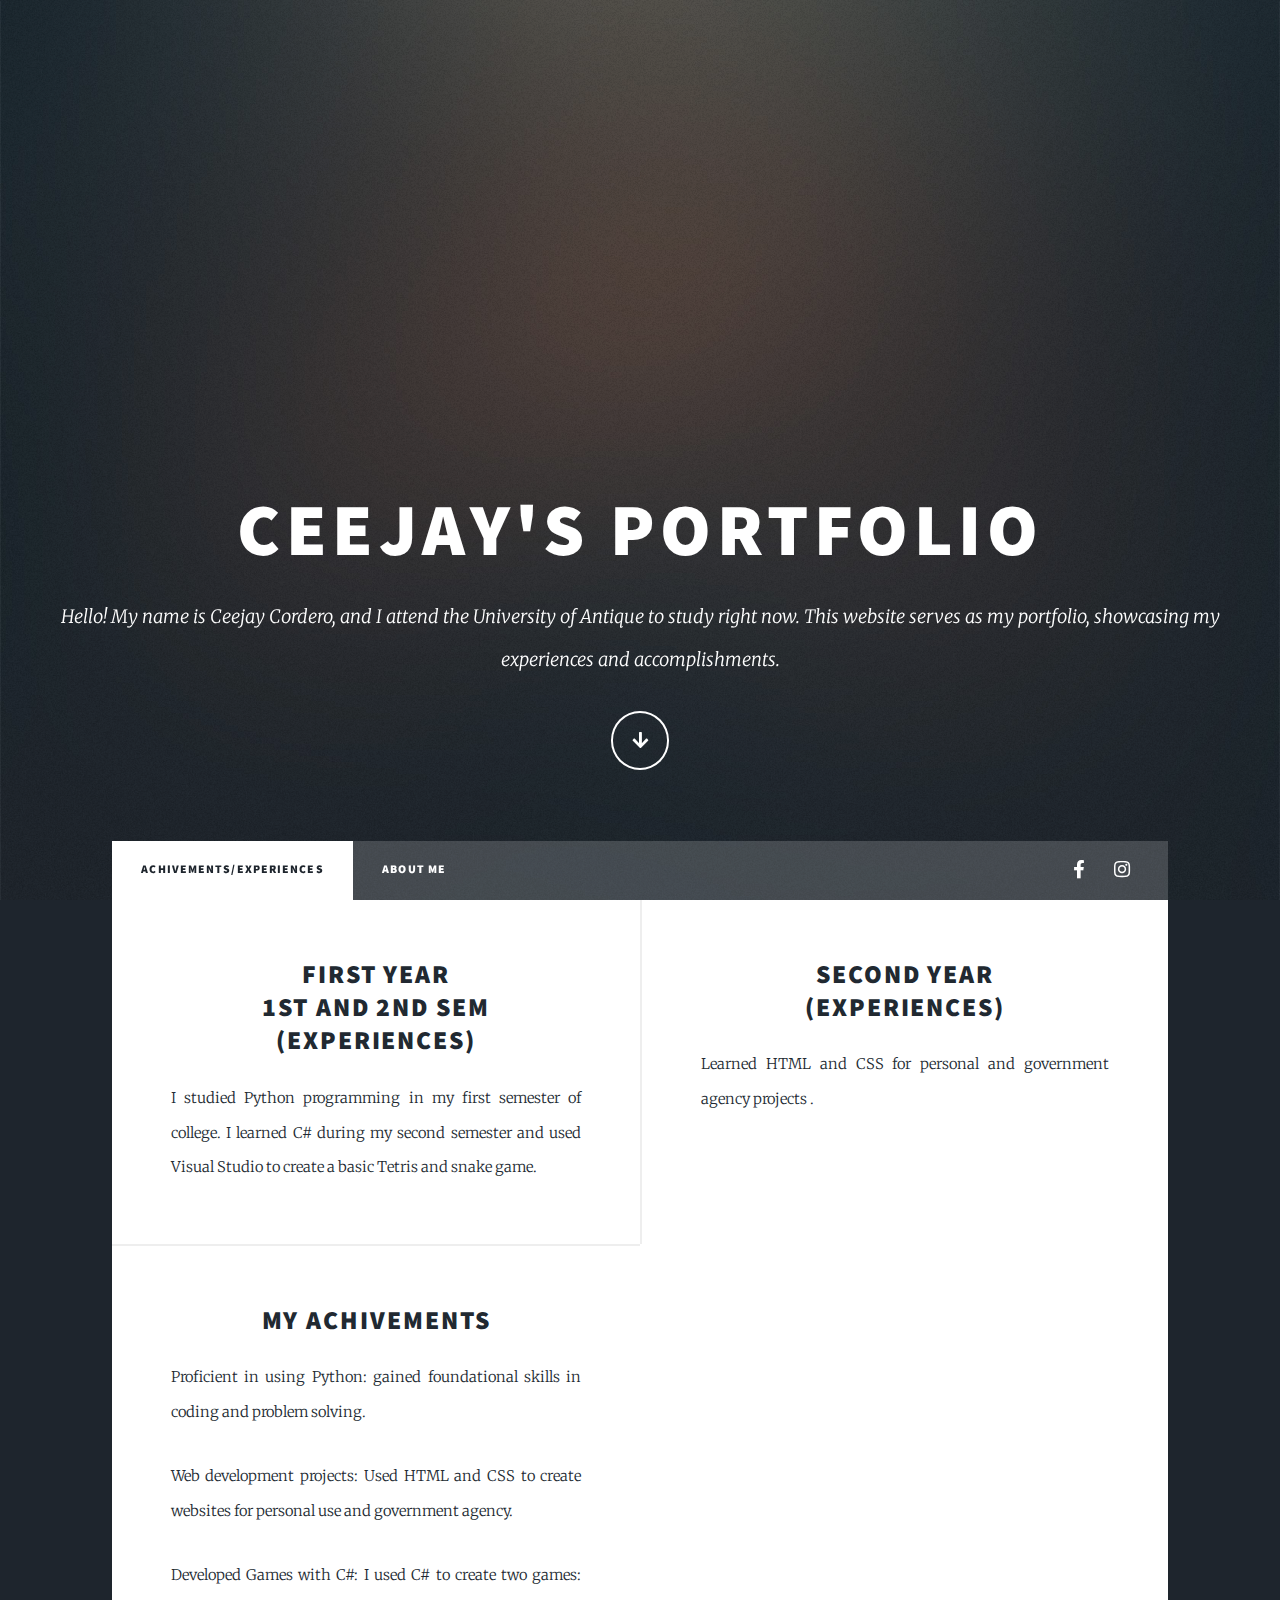
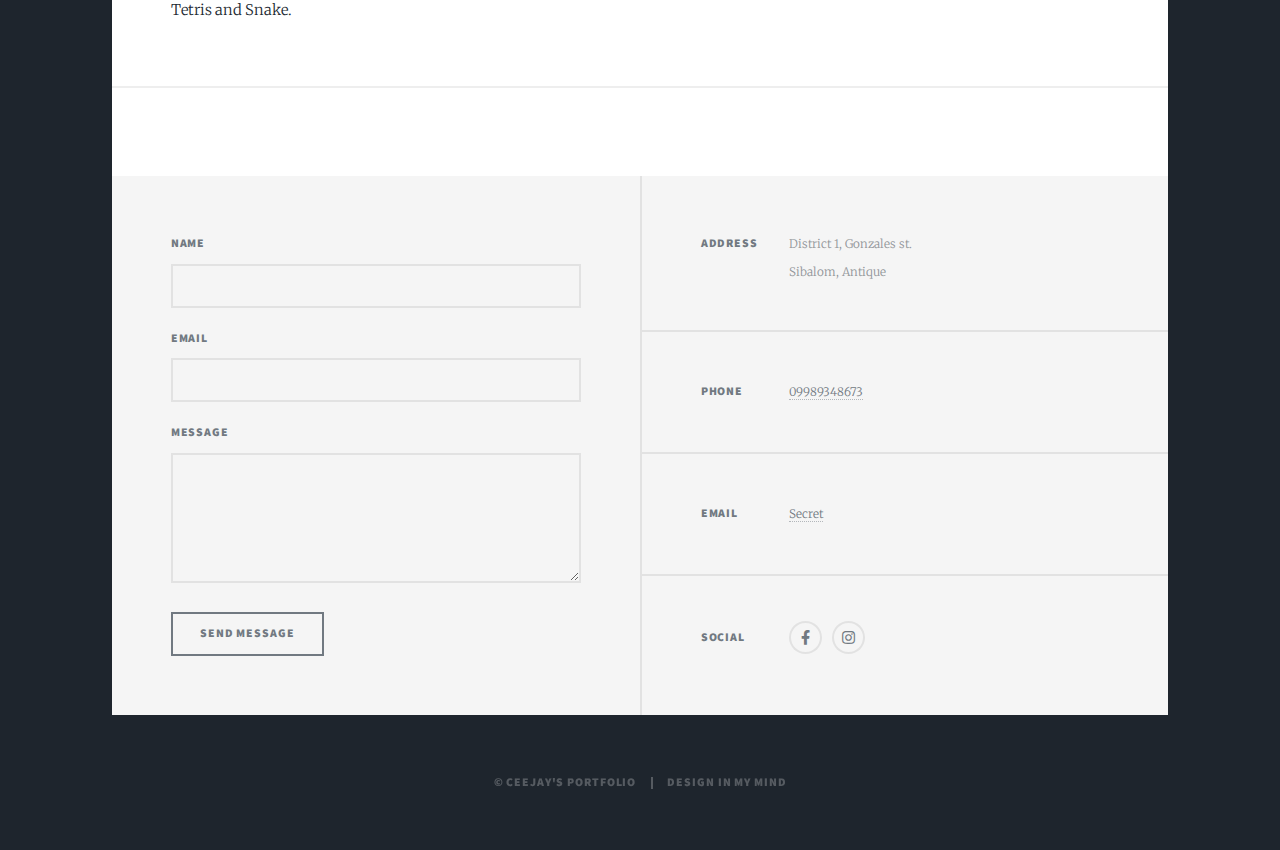
<file: index.html>
<!DOCTYPE HTML>
<html>
	<head>
		<title>Ceejay's Portfolio</title>
		<meta charset="utf-8" />
		<meta name="viewport" content="width=device-width, initial-scale=1, user-scalable=no" />
		<link rel="stylesheet" href="assets/css/main.css" />
		<noscript><link rel="stylesheet" href="assets/css/noscript.css" /></noscript>
	</head>
	<body class="is-preload">

		<!-- Wrapper -->
			<div id="wrapper" class="fade-in">

				<!-- Intro -->
					<div id="intro">
						<h1>Ceejay's Portfolio<br />
						</h1>
						<p>Hello! My name is Ceejay Cordero, and I attend the University of Antique to study right now. This website serves as my portfolio, showcasing my experiences and accomplishments.</p>
						<ul class="actions">
							<li><a href="#header" class="button icon solid solo fa-arrow-down scrolly">Continue</a></li>
						</ul>
					</div>

				<!-- Header -->
					<header id="header">
						<a href="index.html" class="logo">Portfolio</a>
					</header>

				<!-- Nav -->
					<nav id="nav">
						<ul class="links">
							<li class="active"><a href="index.html">Achivements/Experiences</a></li>
							<li><a href="About_me.html">About me</a></li>
						</ul>
						<ul class="icons">
							<li><a href="https://www.facebook.com/VictorReznovNobzy?mibextid=LQQJ4d" class="icon brands fa-facebook-f"><span class="label">Facebook</span></a></li>
							<li><a href=" https://www.instagram.com/invites/contact/?igsh=1c925xlgjj222&utm_content=phhdn9a" class="icon brands fa-instagram"><span class="label">Instagram</span></a></li>
						</ul>
					</nav>

				<!-- Main -->
					<div id="main">


						<!-- Posts -->
							<section class="posts">
								<article>
									<header>
										<h2><a href="#">First Year<br />
										1st and 2nd Sem (Experiences)</a></h2>
									</header>
									<p>I studied Python programming in my first semester of college. I learned C# during my second semester and used Visual Studio to create a basic Tetris and snake game.</p>
								</article>
								<article>
									<header>
										<h2><a href="#">Second Year<br />
											(Experiences)</a></h2>
									</header>
									<p>Learned HTML and CSS for personal and government agency projects .</p>

								</article>
								<article>
									<header>
										<h2><a href="#">My Achivements<br />
											</a></h2>
									</header>
									<p>Proficient in using Python:  gained foundational skills in coding and problem solving.</p>
									<p>Web development projects: Used HTML and CSS to create websites for personal use and government agency.</p>
									<p>Developed Games with C#: I used C# to create two games: Tetris and Snake.</p>

								</article>
							</section>

						<!-- Footer -->
							<footer></footer>

					</div>

				<!-- Footer -->
					<footer id="footer">
						<section>
							<form method="post" action="https://formsubmit.co/ceejaytheboss18392@gmail.com">
								<div class="fields">
									<div class="field">
										<label for="name">Name</label>
										<input type="text" name="name" id="name" />
									</div>
									<div class="field">
										<label for="email">Email</label>
										<input type="text" name="email" id="email" />
									</div>
									<div class="field">
										<label for="message">Message</label>
										<textarea name="message" id="message" rows="3"></textarea>
									</div>
								</div>
								<ul class="actions">
									<li><input type="submit" value="Send Message" /></li>
								</ul>
							</form>
						</section>
						<section class="split contact">
							<section class="alt">
								<h3>Address</h3>
								<p>District 1, Gonzales st.<br />
								Sibalom, Antique</p>
							</section>
							<section>
								<h3>Phone</h3>
								<p><a href="#">09989348673</a></p>
							</section>
							<section>
								<h3>Email</h3>
								<p><a href="#">Secret</a></p>
							</section>
							<section>
								<h3>Social</h3>
								<ul class="icons alt">
									<li><a href="https://www.facebook.com/VictorReznovNobzy?mibextid=LQQJ4d" class="icon brands fa-facebook-f"><span class="label">Facebook</span></a></li>
							<li><a href=" https://www.instagram.com/invites/contact/?igsh=1c925xlgjj222&utm_content=phhdn9a" class="icon brands fa-instagram"><span class="label">Instagram</span></a></li>
								</ul>
							</section>
						</section>
					</footer>

				<!-- Copyright -->
					<div id="copyright">
						<ul><li>&copy; Ceejay's Portfolio</li><li>Design in my mind</a></li></ul>
					</div>

			</div>

		<!-- Scripts -->
			<script src="assets/js/jquery.min.js"></script>
			<script src="assets/js/jquery.scrollex.min.js"></script>
			<script src="assets/js/jquery.scrolly.min.js"></script>
			<script src="assets/js/browser.min.js"></script>
			<script src="assets/js/breakpoints.min.js"></script>
			<script src="assets/js/util.js"></script>
			<script src="assets/js/main.js"></script>

	</body>
</html>
</file>
<file: assets/css/main.css>
@import url(fontawesome-all.min.css);
@import url("https://fonts.googleapis.com/css?family=Merriweather:300,700,300italic,700italic|Source+Sans+Pro:900");

/*
	Massively by HTML5 UP
	html5up.net | @ajlkn
	Free for personal and commercial use under the CCA 3.0 license (html5up.net/license)
*/

html, body, div, span, applet, object,
iframe, h1, h2, h3, h4, h5, h6, p, blockquote,
pre, a, abbr, acronym, address, big, cite,
code, del, dfn, em, img, ins, kbd, q, s, samp,
small, strike, strong, sub, sup, tt, var, b,
u, i, center, dl, dt, dd, ol, ul, li, fieldset,
form, label, legend, table, caption, tbody,
tfoot, thead, tr, th, td, article, aside,
canvas, details, embed, figure, figcaption,
footer, header, hgroup, menu, nav, output, ruby,
section, summary, time, mark, audio, video {
	margin: 0;
	padding: 0;
	border: 0;
	font-size: 100%;
	font: inherit;
	vertical-align: baseline;}

article, aside, details, figcaption, figure,
footer, header, hgroup, menu, nav, section {
	display: block;}

body {
	line-height: 1;
}

ol, ul {
	list-style: none;
}

blockquote, q {
	quotes: none;
}

	blockquote:before, blockquote:after, q:before, q:after {
		content: '';
		content: none;
	}

table {
	border-collapse: collapse;
	border-spacing: 0;
}

body {
	-webkit-text-size-adjust: none;
}

mark {
	background-color: transparent;
	color: inherit;
}

input::-moz-focus-inner {
	border: 0;
	padding: 0;
}

input, select, textarea {
	-moz-appearance: none;
	-webkit-appearance: none;
	-ms-appearance: none;
	appearance: none;
}

/* Basic */

	@-ms-viewport {
		width: device-width;
	}

	body {
		-ms-overflow-style: scrollbar;
	}

	@media screen and (max-width: 480px) {

		html, body {
			min-width: 320px;
		}

	}

	html {
		box-sizing: border-box;
	}

	*, *:before, *:after {
		box-sizing: inherit;
	}

	body {
		background-color: #1e252d;
	}

		body.is-preload *, body.is-preload *:before, body.is-preload *:after {
			-moz-animation: none !important;
			-webkit-animation: none !important;
			-ms-animation: none !important;
			animation: none !important;
			-moz-transition: none !important;
			-webkit-transition: none !important;
			-ms-transition: none !important;
			transition: none !important;
		}

/* Type */

	html {
		font-size: 16pt;
	}

		@media screen and (max-width: 1680px) {

			html {
				font-size: 12pt;
			}

		}

		@media screen and (max-width: 1280px) {

			html {
				font-size: 11pt;
			}

		}

		@media screen and (max-width: 360px) {

			html {
				font-size: 10pt;
			}

		}

	body {
		color: #212931;
	}

	body, input, select, textarea {
		font-family: "Merriweather", Georgia, serif;
		font-weight: 300;
		font-size: 1rem;
		line-height: 2.375;
	}

	a {
		-moz-transition: color 0.2s ease-in-out, background-color 0.2s ease-in-out, border-color 0.2s ease-in-out, box-shadow 0.2s ease-in-out;
		-webkit-transition: color 0.2s ease-in-out, background-color 0.2s ease-in-out, border-color 0.2s ease-in-out, box-shadow 0.2s ease-in-out;
		-ms-transition: color 0.2s ease-in-out, background-color 0.2s ease-in-out, border-color 0.2s ease-in-out, box-shadow 0.2s ease-in-out;
		transition: color 0.2s ease-in-out, background-color 0.2s ease-in-out, border-color 0.2s ease-in-out, box-shadow 0.2s ease-in-out;
		border-bottom: dotted 1px;
		text-decoration: none;
	}

		a:hover {
			border-bottom-color: transparent;
		}

	strong, b {
		font-weight: 600;
	}

	em, i {
		font-style: italic;
	}

	p {
		text-align: justify;
		margin: 0 0 2rem 0;
	}

	h1, h2, h3, h4, h5, h6 {
		font-family: "Source Sans Pro", Helvetica, sans-serif;
		font-weight: 900;
		line-height: 1.5;
		letter-spacing: 0.075em;
		text-transform: uppercase;
		margin: 0 0 1rem 0;
	}

		h1 a, h2 a, h3 a, h4 a, h5 a, h6 a {
			border-bottom: 0;
			color: inherit;
			text-decoration: none;
		}

	h1 {
		font-size: 4rem;
		line-height: 1.1;
		margin: 0 0 2rem 0;
	}

	h2 {
		font-size: 1.75rem;
		line-height: 1.3;
		margin: 0 0 1.5rem 0;
	}

	h3 {
		font-size: 1.25rem;
		margin: 0 0 1.5rem 0;
	}

	h4 {
		font-size: 1rem;
	}

	h5 {
		font-size: 0.9rem;
	}

	h6 {
		font-size: 0.8rem;
	}

	sub {
		font-size: 0.8rem;
		position: relative;
		top: 0.5rem;
	}

	sup {
		font-size: 0.8rem;
		position: relative;
		top: -0.5rem;
	}

	blockquote {
		border-left: solid 4px;
		font-style: italic;
		margin: 0 0 2rem 0;
		padding: 0.5rem 0 0.5rem 2rem;
	}

	code {
		border: solid 2px;
		font-family: "Courier New", monospace;
		font-size: 0.9rem;
		margin: 0 0.25rem;
		padding: 0.25rem 0.65rem;
	}

	pre {
		-webkit-overflow-scrolling: touch;
		font-family: "Courier New", monospace;
		font-size: 0.9rem;
		margin: 0 0 2rem 0;
	}

		pre code {
			display: block;
			line-height: 1.75;
			padding: 1rem 1.5rem;
			overflow-x: auto;
		}

	hr {
		border: 0;
		border-bottom: solid 2px;
		margin: 3rem 0;
	}

		hr.major {
			margin: 5rem 0;
		}

	.align-left {
		text-align: left;
	}

	.align-center {
		text-align: center;
	}

	.align-right {
		text-align: right;
	}

	input, select, textarea {
		color: #212931;
	}

	a {
		color: #212931;
		border-bottom-color: rgba(33, 41, 49, 0.5);
	}

		a:hover {
			border-bottom-color: transparent;
			color: #18bfef !important;
		}

	strong, b {
		color: #212931;
	}

	h1, h2, h3, h4, h5, h6 {
		color: #212931;
	}

	blockquote {
		border-left-color: #eeeeee;
	}

	code {
		background: rgba(220, 220, 220, 0.25);
		border-color: #eeeeee;
	}

	hr {
		border-bottom-color: #eeeeee;
	}

/* Row */

	.row {
		display: flex;
		flex-wrap: wrap;
		box-sizing: border-box;
		align-items: stretch;
	}

		.row > * {
			box-sizing: border-box;
		}

		.row.gtr-uniform > * > :last-child {
			margin-bottom: 0;
		}

		.row.aln-left {
			justify-content: flex-start;
		}

		.row.aln-center {
			justify-content: center;
		}

		.row.aln-right {
			justify-content: flex-end;
		}

		.row.aln-top {
			align-items: flex-start;
		}

		.row.aln-middle {
			align-items: center;
		}

		.row.aln-bottom {
			align-items: flex-end;
		}

		.row > .imp {
			order: -1;
		}

		.row > .col-1 {
			width: 8.33333%;
		}

		.row > .off-1 {
			margin-left: 8.33333%;
		}

		.row > .col-2 {
			width: 16.66667%;
		}

		.row > .off-2 {
			margin-left: 16.66667%;
		}

		.row > .col-3 {
			width: 25%;
		}

		.row > .off-3 {
			margin-left: 25%;
		}

		.row > .col-4 {
			width: 33.33333%;
		}

		.row > .off-4 {
			margin-left: 33.33333%;
		}

		.row > .col-5 {
			width: 41.66667%;
		}

		.row > .off-5 {
			margin-left: 41.66667%;
		}

		.row > .col-6 {
			width: 50%;
		}

		.row > .off-6 {
			margin-left: 50%;
		}

		.row > .col-7 {
			width: 58.33333%;
		}

		.row > .off-7 {
			margin-left: 58.33333%;
		}

		.row > .col-8 {
			width: 66.66667%;
		}

		.row > .off-8 {
			margin-left: 66.66667%;
		}

		.row > .col-9 {
			width: 75%;
		}

		.row > .off-9 {
			margin-left: 75%;
		}

		.row > .col-10 {
			width: 83.33333%;
		}

		.row > .off-10 {
			margin-left: 83.33333%;
		}

		.row > .col-11 {
			width: 91.66667%;
		}

		.row > .off-11 {
			margin-left: 91.66667%;
		}

		.row > .col-12 {
			width: 100%;
		}

		.row > .off-12 {
			margin-left: 100%;
		}

		.row.gtr-0 {
			margin-top: 0;
			margin-left: 0rem;
		}

			.row.gtr-0 > * {
				padding: 0 0 0 0rem;
			}

			.row.gtr-0.gtr-uniform {
				margin-top: 0rem;
			}

				.row.gtr-0.gtr-uniform > * {
					padding-top: 0rem;
				}

		.row.gtr-25 {
			margin-top: 0;
			margin-left: -0.375rem;
		}

			.row.gtr-25 > * {
				padding: 0 0 0 0.375rem;
			}

			.row.gtr-25.gtr-uniform {
				margin-top: -0.375rem;
			}

				.row.gtr-25.gtr-uniform > * {
					padding-top: 0.375rem;
				}

		.row.gtr-50 {
			margin-top: 0;
			margin-left: -0.75rem;
		}

			.row.gtr-50 > * {
				padding: 0 0 0 0.75rem;
			}

			.row.gtr-50.gtr-uniform {
				margin-top: -0.75rem;
			}

				.row.gtr-50.gtr-uniform > * {
					padding-top: 0.75rem;
				}

		.row {
			margin-top: 0;
			margin-left: -1.5rem;
		}

			.row > * {
				padding: 0 0 0 1.5rem;
			}

			.row.gtr-uniform {
				margin-top: -1.5rem;
			}

				.row.gtr-uniform > * {
					padding-top: 1.5rem;
				}

		.row.gtr-150 {
			margin-top: 0;
			margin-left: -2.25rem;
		}

			.row.gtr-150 > * {
				padding: 0 0 0 2.25rem;
			}

			.row.gtr-150.gtr-uniform {
				margin-top: -2.25rem;
			}

				.row.gtr-150.gtr-uniform > * {
					padding-top: 2.25rem;
				}

		.row.gtr-200 {
			margin-top: 0;
			margin-left: -3rem;
		}

			.row.gtr-200 > * {
				padding: 0 0 0 3rem;
			}

			.row.gtr-200.gtr-uniform {
				margin-top: -3rem;
			}

				.row.gtr-200.gtr-uniform > * {
					padding-top: 3rem;
				}

		@media screen and (max-width: 1680px) {

			.row {
				display: flex;
				flex-wrap: wrap;
				box-sizing: border-box;
				align-items: stretch;
			}

				.row > * {
					box-sizing: border-box;
				}

				.row.gtr-uniform > * > :last-child {
					margin-bottom: 0;
				}

				.row.aln-left {
					justify-content: flex-start;
				}

				.row.aln-center {
					justify-content: center;
				}

				.row.aln-right {
					justify-content: flex-end;
				}

				.row.aln-top {
					align-items: flex-start;
				}

				.row.aln-middle {
					align-items: center;
				}

				.row.aln-bottom {
					align-items: flex-end;
				}

				.row > .imp-xlarge {
					order: -1;
				}

				.row > .col-1-xlarge {
					width: 8.33333%;
				}

				.row > .off-1-xlarge {
					margin-left: 8.33333%;
				}

				.row > .col-2-xlarge {
					width: 16.66667%;
				}

				.row > .off-2-xlarge {
					margin-left: 16.66667%;
				}

				.row > .col-3-xlarge {
					width: 25%;
				}

				.row > .off-3-xlarge {
					margin-left: 25%;
				}

				.row > .col-4-xlarge {
					width: 33.33333%;
				}

				.row > .off-4-xlarge {
					margin-left: 33.33333%;
				}

				.row > .col-5-xlarge {
					width: 41.66667%;
				}

				.row > .off-5-xlarge {
					margin-left: 41.66667%;
				}

				.row > .col-6-xlarge {
					width: 50%;
				}

				.row > .off-6-xlarge {
					margin-left: 50%;
				}

				.row > .col-7-xlarge {
					width: 58.33333%;
				}

				.row > .off-7-xlarge {
					margin-left: 58.33333%;
				}

				.row > .col-8-xlarge {
					width: 66.66667%;
				}

				.row > .off-8-xlarge {
					margin-left: 66.66667%;
				}

				.row > .col-9-xlarge {
					width: 75%;
				}

				.row > .off-9-xlarge {
					margin-left: 75%;
				}

				.row > .col-10-xlarge {
					width: 83.33333%;
				}

				.row > .off-10-xlarge {
					margin-left: 83.33333%;
				}

				.row > .col-11-xlarge {
					width: 91.66667%;
				}

				.row > .off-11-xlarge {
					margin-left: 91.66667%;
				}

				.row > .col-12-xlarge {
					width: 100%;
				}

				.row > .off-12-xlarge {
					margin-left: 100%;
				}

				.row.gtr-0 {
					margin-top: 0;
					margin-left: 0rem;
				}

					.row.gtr-0 > * {
						padding: 0 0 0 0rem;
					}

					.row.gtr-0.gtr-uniform {
						margin-top: 0rem;
					}

						.row.gtr-0.gtr-uniform > * {
							padding-top: 0rem;
						}

				.row.gtr-25 {
					margin-top: 0;
					margin-left: -0.375rem;
				}

					.row.gtr-25 > * {
						padding: 0 0 0 0.375rem;
					}

					.row.gtr-25.gtr-uniform {
						margin-top: -0.375rem;
					}

						.row.gtr-25.gtr-uniform > * {
							padding-top: 0.375rem;
						}

				.row.gtr-50 {
					margin-top: 0;
					margin-left: -0.75rem;
				}

					.row.gtr-50 > * {
						padding: 0 0 0 0.75rem;
					}

					.row.gtr-50.gtr-uniform {
						margin-top: -0.75rem;
					}

						.row.gtr-50.gtr-uniform > * {
							padding-top: 0.75rem;
						}

				.row {
					margin-top: 0;
					margin-left: -1.5rem;
				}

					.row > * {
						padding: 0 0 0 1.5rem;
					}

					.row.gtr-uniform {
						margin-top: -1.5rem;
					}

						.row.gtr-uniform > * {
							padding-top: 1.5rem;
						}

				.row.gtr-150 {
					margin-top: 0;
					margin-left: -2.25rem;
				}

					.row.gtr-150 > * {
						padding: 0 0 0 2.25rem;
					}

					.row.gtr-150.gtr-uniform {
						margin-top: -2.25rem;
					}

						.row.gtr-150.gtr-uniform > * {
							padding-top: 2.25rem;
						}

				.row.gtr-200 {
					margin-top: 0;
					margin-left: -3rem;
				}

					.row.gtr-200 > * {
						padding: 0 0 0 3rem;
					}

					.row.gtr-200.gtr-uniform {
						margin-top: -3rem;
					}

						.row.gtr-200.gtr-uniform > * {
							padding-top: 3rem;
						}

		}

		@media screen and (max-width: 1280px) {

			.row {
				display: flex;
				flex-wrap: wrap;
				box-sizing: border-box;
				align-items: stretch;
			}

				.row > * {
					box-sizing: border-box;
				}

				.row.gtr-uniform > * > :last-child {
					margin-bottom: 0;
				}

				.row.aln-left {
					justify-content: flex-start;
				}

				.row.aln-center {
					justify-content: center;
				}

				.row.aln-right {
					justify-content: flex-end;
				}

				.row.aln-top {
					align-items: flex-start;
				}

				.row.aln-middle {
					align-items: center;
				}

				.row.aln-bottom {
					align-items: flex-end;
				}

				.row > .imp-large {
					order: -1;
				}

				.row > .col-1-large {
					width: 8.33333%;
				}

				.row > .off-1-large {
					margin-left: 8.33333%;
				}

				.row > .col-2-large {
					width: 16.66667%;
				}

				.row > .off-2-large {
					margin-left: 16.66667%;
				}

				.row > .col-3-large {
					width: 25%;
				}

				.row > .off-3-large {
					margin-left: 25%;
				}

				.row > .col-4-large {
					width: 33.33333%;
				}

				.row > .off-4-large {
					margin-left: 33.33333%;
				}

				.row > .col-5-large {
					width: 41.66667%;
				}

				.row > .off-5-large {
					margin-left: 41.66667%;
				}

				.row > .col-6-large {
					width: 50%;
				}

				.row > .off-6-large {
					margin-left: 50%;
				}

				.row > .col-7-large {
					width: 58.33333%;
				}

				.row > .off-7-large {
					margin-left: 58.33333%;
				}

				.row > .col-8-large {
					width: 66.66667%;
				}

				.row > .off-8-large {
					margin-left: 66.66667%;
				}

				.row > .col-9-large {
					width: 75%;
				}

				.row > .off-9-large {
					margin-left: 75%;
				}

				.row > .col-10-large {
					width: 83.33333%;
				}

				.row > .off-10-large {
					margin-left: 83.33333%;
				}

				.row > .col-11-large {
					width: 91.66667%;
				}

				.row > .off-11-large {
					margin-left: 91.66667%;
				}

				.row > .col-12-large {
					width: 100%;
				}

				.row > .off-12-large {
					margin-left: 100%;
				}

				.row.gtr-0 {
					margin-top: 0;
					margin-left: 0rem;
				}

					.row.gtr-0 > * {
						padding: 0 0 0 0rem;
					}

					.row.gtr-0.gtr-uniform {
						margin-top: 0rem;
					}

						.row.gtr-0.gtr-uniform > * {
							padding-top: 0rem;
						}

				.row.gtr-25 {
					margin-top: 0;
					margin-left: -0.375rem;
				}

					.row.gtr-25 > * {
						padding: 0 0 0 0.375rem;
					}

					.row.gtr-25.gtr-uniform {
						margin-top: -0.375rem;
					}

						.row.gtr-25.gtr-uniform > * {
							padding-top: 0.375rem;
						}

				.row.gtr-50 {
					margin-top: 0;
					margin-left: -0.75rem;
				}

					.row.gtr-50 > * {
						padding: 0 0 0 0.75rem;
					}

					.row.gtr-50.gtr-uniform {
						margin-top: -0.75rem;
					}

						.row.gtr-50.gtr-uniform > * {
							padding-top: 0.75rem;
						}

				.row {
					margin-top: 0;
					margin-left: -1.5rem;
				}

					.row > * {
						padding: 0 0 0 1.5rem;
					}

					.row.gtr-uniform {
						margin-top: -1.5rem;
					}

						.row.gtr-uniform > * {
							padding-top: 1.5rem;
						}

				.row.gtr-150 {
					margin-top: 0;
					margin-left: -2.25rem;
				}

					.row.gtr-150 > * {
						padding: 0 0 0 2.25rem;
					}

					.row.gtr-150.gtr-uniform {
						margin-top: -2.25rem;
					}

						.row.gtr-150.gtr-uniform > * {
							padding-top: 2.25rem;
						}

				.row.gtr-200 {
					margin-top: 0;
					margin-left: -3rem;
				}

					.row.gtr-200 > * {
						padding: 0 0 0 3rem;
					}

					.row.gtr-200.gtr-uniform {
						margin-top: -3rem;
					}

						.row.gtr-200.gtr-uniform > * {
							padding-top: 3rem;
						}

		}

		@media screen and (max-width: 980px) {

			.row {
				display: flex;
				flex-wrap: wrap;
				box-sizing: border-box;
				align-items: stretch;
			}

				.row > * {
					box-sizing: border-box;
				}

				.row.gtr-uniform > * > :last-child {
					margin-bottom: 0;
				}

				.row.aln-left {
					justify-content: flex-start;
				}

				.row.aln-center {
					justify-content: center;
				}

				.row.aln-right {
					justify-content: flex-end;
				}

				.row.aln-top {
					align-items: flex-start;
				}

				.row.aln-middle {
					align-items: center;
				}

				.row.aln-bottom {
					align-items: flex-end;
				}

				.row > .imp-medium {
					order: -1;
				}

				.row > .col-1-medium {
					width: 8.33333%;
				}

				.row > .off-1-medium {
					margin-left: 8.33333%;
				}

				.row > .col-2-medium {
					width: 16.66667%;
				}

				.row > .off-2-medium {
					margin-left: 16.66667%;
				}

				.row > .col-3-medium {
					width: 25%;
				}

				.row > .off-3-medium {
					margin-left: 25%;
				}

				.row > .col-4-medium {
					width: 33.33333%;
				}

				.row > .off-4-medium {
					margin-left: 33.33333%;
				}

				.row > .col-5-medium {
					width: 41.66667%;
				}

				.row > .off-5-medium {
					margin-left: 41.66667%;
				}

				.row > .col-6-medium {
					width: 50%;
				}

				.row > .off-6-medium {
					margin-left: 50%;
				}

				.row > .col-7-medium {
					width: 58.33333%;
				}

				.row > .off-7-medium {
					margin-left: 58.33333%;
				}

				.row > .col-8-medium {
					width: 66.66667%;
				}

				.row > .off-8-medium {
					margin-left: 66.66667%;
				}

				.row > .col-9-medium {
					width: 75%;
				}

				.row > .off-9-medium {
					margin-left: 75%;
				}

				.row > .col-10-medium {
					width: 83.33333%;
				}

				.row > .off-10-medium {
					margin-left: 83.33333%;
				}

				.row > .col-11-medium {
					width: 91.66667%;
				}

				.row > .off-11-medium {
					margin-left: 91.66667%;
				}

				.row > .col-12-medium {
					width: 100%;
				}

				.row > .off-12-medium {
					margin-left: 100%;
				}

				.row.gtr-0 {
					margin-top: 0;
					margin-left: 0rem;
				}

					.row.gtr-0 > * {
						padding: 0 0 0 0rem;
					}

					.row.gtr-0.gtr-uniform {
						margin-top: 0rem;
					}

						.row.gtr-0.gtr-uniform > * {
							padding-top: 0rem;
						}

				.row.gtr-25 {
					margin-top: 0;
					margin-left: -0.375rem;
				}

					.row.gtr-25 > * {
						padding: 0 0 0 0.375rem;
					}

					.row.gtr-25.gtr-uniform {
						margin-top: -0.375rem;
					}

						.row.gtr-25.gtr-uniform > * {
							padding-top: 0.375rem;
						}

				.row.gtr-50 {
					margin-top: 0;
					margin-left: -0.75rem;
				}

					.row.gtr-50 > * {
						padding: 0 0 0 0.75rem;
					}

					.row.gtr-50.gtr-uniform {
						margin-top: -0.75rem;
					}

						.row.gtr-50.gtr-uniform > * {
							padding-top: 0.75rem;
						}

				.row {
					margin-top: 0;
					margin-left: -1.5rem;
				}

					.row > * {
						padding: 0 0 0 1.5rem;
					}

					.row.gtr-uniform {
						margin-top: -1.5rem;
					}

						.row.gtr-uniform > * {
							padding-top: 1.5rem;
						}

				.row.gtr-150 {
					margin-top: 0;
					margin-left: -2.25rem;
				}

					.row.gtr-150 > * {
						padding: 0 0 0 2.25rem;
					}

					.row.gtr-150.gtr-uniform {
						margin-top: -2.25rem;
					}

						.row.gtr-150.gtr-uniform > * {
							padding-top: 2.25rem;
						}

				.row.gtr-200 {
					margin-top: 0;
					margin-left: -3rem;
				}

					.row.gtr-200 > * {
						padding: 0 0 0 3rem;
					}

					.row.gtr-200.gtr-uniform {
						margin-top: -3rem;
					}

						.row.gtr-200.gtr-uniform > * {
							padding-top: 3rem;
						}

		}

		@media screen and (max-width: 736px) {

			.row {
				display: flex;
				flex-wrap: wrap;
				box-sizing: border-box;
				align-items: stretch;
			}

				.row > * {
					box-sizing: border-box;
				}

				.row.gtr-uniform > * > :last-child {
					margin-bottom: 0;
				}

				.row.aln-left {
					justify-content: flex-start;
				}

				.row.aln-center {
					justify-content: center;
				}

				.row.aln-right {
					justify-content: flex-end;
				}

				.row.aln-top {
					align-items: flex-start;
				}

				.row.aln-middle {
					align-items: center;
				}

				.row.aln-bottom {
					align-items: flex-end;
				}

				.row > .imp-small {
					order: -1;
				}

				.row > .col-1-small {
					width: 8.33333%;
				}

				.row > .off-1-small {
					margin-left: 8.33333%;
				}

				.row > .col-2-small {
					width: 16.66667%;
				}

				.row > .off-2-small {
					margin-left: 16.66667%;
				}

				.row > .col-3-small {
					width: 25%;
				}

				.row > .off-3-small {
					margin-left: 25%;
				}

				.row > .col-4-small {
					width: 33.33333%;
				}

				.row > .off-4-small {
					margin-left: 33.33333%;
				}

				.row > .col-5-small {
					width: 41.66667%;
				}

				.row > .off-5-small {
					margin-left: 41.66667%;
				}

				.row > .col-6-small {
					width: 50%;
				}

				.row > .off-6-small {
					margin-left: 50%;
				}

				.row > .col-7-small {
					width: 58.33333%;
				}

				.row > .off-7-small {
					margin-left: 58.33333%;
				}

				.row > .col-8-small {
					width: 66.66667%;
				}

				.row > .off-8-small {
					margin-left: 66.66667%;
				}

				.row > .col-9-small {
					width: 75%;
				}

				.row > .off-9-small {
					margin-left: 75%;
				}

				.row > .col-10-small {
					width: 83.33333%;
				}

				.row > .off-10-small {
					margin-left: 83.33333%;
				}

				.row > .col-11-small {
					width: 91.66667%;
				}

				.row > .off-11-small {
					margin-left: 91.66667%;
				}

				.row > .col-12-small {
					width: 100%;
				}

				.row > .off-12-small {
					margin-left: 100%;
				}

				.row.gtr-0 {
					margin-top: 0;
					margin-left: 0rem;
				}

					.row.gtr-0 > * {
						padding: 0 0 0 0rem;
					}

					.row.gtr-0.gtr-uniform {
						margin-top: 0rem;
					}

						.row.gtr-0.gtr-uniform > * {
							padding-top: 0rem;
						}

				.row.gtr-25 {
					margin-top: 0;
					margin-left: -0.375rem;
				}

					.row.gtr-25 > * {
						padding: 0 0 0 0.375rem;
					}

					.row.gtr-25.gtr-uniform {
						margin-top: -0.375rem;
					}

						.row.gtr-25.gtr-uniform > * {
							padding-top: 0.375rem;
						}

				.row.gtr-50 {
					margin-top: 0;
					margin-left: -0.75rem;
				}

					.row.gtr-50 > * {
						padding: 0 0 0 0.75rem;
					}

					.row.gtr-50.gtr-uniform {
						margin-top: -0.75rem;
					}

						.row.gtr-50.gtr-uniform > * {
							padding-top: 0.75rem;
						}

				.row {
					margin-top: 0;
					margin-left: -1.5rem;
				}

					.row > * {
						padding: 0 0 0 1.5rem;
					}

					.row.gtr-uniform {
						margin-top: -1.5rem;
					}

						.row.gtr-uniform > * {
							padding-top: 1.5rem;
						}

				.row.gtr-150 {
					margin-top: 0;
					margin-left: -2.25rem;
				}

					.row.gtr-150 > * {
						padding: 0 0 0 2.25rem;
					}

					.row.gtr-150.gtr-uniform {
						margin-top: -2.25rem;
					}

						.row.gtr-150.gtr-uniform > * {
							padding-top: 2.25rem;
						}

				.row.gtr-200 {
					margin-top: 0;
					margin-left: -3rem;
				}

					.row.gtr-200 > * {
						padding: 0 0 0 3rem;
					}

					.row.gtr-200.gtr-uniform {
						margin-top: -3rem;
					}

						.row.gtr-200.gtr-uniform > * {
							padding-top: 3rem;
						}

		}

		@media screen and (max-width: 480px) {

			.row {
				display: flex;
				flex-wrap: wrap;
				box-sizing: border-box;
				align-items: stretch;
			}

				.row > * {
					box-sizing: border-box;
				}

				.row.gtr-uniform > * > :last-child {
					margin-bottom: 0;
				}

				.row.aln-left {
					justify-content: flex-start;
				}

				.row.aln-center {
					justify-content: center;
				}

				.row.aln-right {
					justify-content: flex-end;
				}

				.row.aln-top {
					align-items: flex-start;
				}

				.row.aln-middle {
					align-items: center;
				}

				.row.aln-bottom {
					align-items: flex-end;
				}

				.row > .imp-xsmall {
					order: -1;
				}

				.row > .col-1-xsmall {
					width: 8.33333%;
				}

				.row > .off-1-xsmall {
					margin-left: 8.33333%;
				}

				.row > .col-2-xsmall {
					width: 16.66667%;
				}

				.row > .off-2-xsmall {
					margin-left: 16.66667%;
				}

				.row > .col-3-xsmall {
					width: 25%;
				}

				.row > .off-3-xsmall {
					margin-left: 25%;
				}

				.row > .col-4-xsmall {
					width: 33.33333%;
				}

				.row > .off-4-xsmall {
					margin-left: 33.33333%;
				}

				.row > .col-5-xsmall {
					width: 41.66667%;
				}

				.row > .off-5-xsmall {
					margin-left: 41.66667%;
				}

				.row > .col-6-xsmall {
					width: 50%;
				}

				.row > .off-6-xsmall {
					margin-left: 50%;
				}

				.row > .col-7-xsmall {
					width: 58.33333%;
				}

				.row > .off-7-xsmall {
					margin-left: 58.33333%;
				}

				.row > .col-8-xsmall {
					width: 66.66667%;
				}

				.row > .off-8-xsmall {
					margin-left: 66.66667%;
				}

				.row > .col-9-xsmall {
					width: 75%;
				}

				.row > .off-9-xsmall {
					margin-left: 75%;
				}

				.row > .col-10-xsmall {
					width: 83.33333%;
				}

				.row > .off-10-xsmall {
					margin-left: 83.33333%;
				}

				.row > .col-11-xsmall {
					width: 91.66667%;
				}

				.row > .off-11-xsmall {
					margin-left: 91.66667%;
				}

				.row > .col-12-xsmall {
					width: 100%;
				}

				.row > .off-12-xsmall {
					margin-left: 100%;
				}

				.row.gtr-0 {
					margin-top: 0;
					margin-left: 0rem;
				}

					.row.gtr-0 > * {
						padding: 0 0 0 0rem;
					}

					.row.gtr-0.gtr-uniform {
						margin-top: 0rem;
					}

						.row.gtr-0.gtr-uniform > * {
							padding-top: 0rem;
						}

				.row.gtr-25 {
					margin-top: 0;
					margin-left: -0.375rem;
				}

					.row.gtr-25 > * {
						padding: 0 0 0 0.375rem;
					}

					.row.gtr-25.gtr-uniform {
						margin-top: -0.375rem;
					}

						.row.gtr-25.gtr-uniform > * {
							padding-top: 0.375rem;
						}

				.row.gtr-50 {
					margin-top: 0;
					margin-left: -0.75rem;
				}

					.row.gtr-50 > * {
						padding: 0 0 0 0.75rem;
					}

					.row.gtr-50.gtr-uniform {
						margin-top: -0.75rem;
					}

						.row.gtr-50.gtr-uniform > * {
							padding-top: 0.75rem;
						}

				.row {
					margin-top: 0;
					margin-left: -1.5rem;
				}

					.row > * {
						padding: 0 0 0 1.5rem;
					}

					.row.gtr-uniform {
						margin-top: -1.5rem;
					}

						.row.gtr-uniform > * {
							padding-top: 1.5rem;
						}

				.row.gtr-150 {
					margin-top: 0;
					margin-left: -2.25rem;
				}

					.row.gtr-150 > * {
						padding: 0 0 0 2.25rem;
					}

					.row.gtr-150.gtr-uniform {
						margin-top: -2.25rem;
					}

						.row.gtr-150.gtr-uniform > * {
							padding-top: 2.25rem;
						}

				.row.gtr-200 {
					margin-top: 0;
					margin-left: -3rem;
				}

					.row.gtr-200 > * {
						padding: 0 0 0 3rem;
					}

					.row.gtr-200.gtr-uniform {
						margin-top: -3rem;
					}

						.row.gtr-200.gtr-uniform > * {
							padding-top: 3rem;
						}

		}

		@media screen and (max-width: 360px) {

			.row {
				display: flex;
				flex-wrap: wrap;
				box-sizing: border-box;
				align-items: stretch;
			}

				.row > * {
					box-sizing: border-box;
				}

				.row.gtr-uniform > * > :last-child {
					margin-bottom: 0;
				}

				.row.aln-left {
					justify-content: flex-start;
				}

				.row.aln-center {
					justify-content: center;
				}

				.row.aln-right {
					justify-content: flex-end;
				}

				.row.aln-top {
					align-items: flex-start;
				}

				.row.aln-middle {
					align-items: center;
				}

				.row.aln-bottom {
					align-items: flex-end;
				}

				.row > .imp-xxsmall {
					order: -1;
				}

				.row > .col-1-xxsmall {
					width: 8.33333%;
				}

				.row > .off-1-xxsmall {
					margin-left: 8.33333%;
				}

				.row > .col-2-xxsmall {
					width: 16.66667%;
				}

				.row > .off-2-xxsmall {
					margin-left: 16.66667%;
				}

				.row > .col-3-xxsmall {
					width: 25%;
				}

				.row > .off-3-xxsmall {
					margin-left: 25%;
				}

				.row > .col-4-xxsmall {
					width: 33.33333%;
				}

				.row > .off-4-xxsmall {
					margin-left: 33.33333%;
				}

				.row > .col-5-xxsmall {
					width: 41.66667%;
				}

				.row > .off-5-xxsmall {
					margin-left: 41.66667%;
				}

				.row > .col-6-xxsmall {
					width: 50%;
				}

				.row > .off-6-xxsmall {
					margin-left: 50%;
				}

				.row > .col-7-xxsmall {
					width: 58.33333%;
				}

				.row > .off-7-xxsmall {
					margin-left: 58.33333%;
				}

				.row > .col-8-xxsmall {
					width: 66.66667%;
				}

				.row > .off-8-xxsmall {
					margin-left: 66.66667%;
				}

				.row > .col-9-xxsmall {
					width: 75%;
				}

				.row > .off-9-xxsmall {
					margin-left: 75%;
				}

				.row > .col-10-xxsmall {
					width: 83.33333%;
				}

				.row > .off-10-xxsmall {
					margin-left: 83.33333%;
				}

				.row > .col-11-xxsmall {
					width: 91.66667%;
				}

				.row > .off-11-xxsmall {
					margin-left: 91.66667%;
				}

				.row > .col-12-xxsmall {
					width: 100%;
				}

				.row > .off-12-xxsmall {
					margin-left: 100%;
				}

				.row.gtr-0 {
					margin-top: 0;
					margin-left: 0rem;
				}

					.row.gtr-0 > * {
						padding: 0 0 0 0rem;
					}

					.row.gtr-0.gtr-uniform {
						margin-top: 0rem;
					}

						.row.gtr-0.gtr-uniform > * {
							padding-top: 0rem;
						}

				.row.gtr-25 {
					margin-top: 0;
					margin-left: -0.375rem;
				}

					.row.gtr-25 > * {
						padding: 0 0 0 0.375rem;
					}

					.row.gtr-25.gtr-uniform {
						margin-top: -0.375rem;
					}

						.row.gtr-25.gtr-uniform > * {
							padding-top: 0.375rem;
						}

				.row.gtr-50 {
					margin-top: 0;
					margin-left: -0.75rem;
				}

					.row.gtr-50 > * {
						padding: 0 0 0 0.75rem;
					}

					.row.gtr-50.gtr-uniform {
						margin-top: -0.75rem;
					}

						.row.gtr-50.gtr-uniform > * {
							padding-top: 0.75rem;
						}

				.row {
					margin-top: 0;
					margin-left: -1.5rem;
				}

					.row > * {
						padding: 0 0 0 1.5rem;
					}

					.row.gtr-uniform {
						margin-top: -1.5rem;
					}

						.row.gtr-uniform > * {
							padding-top: 1.5rem;
						}

				.row.gtr-150 {
					margin-top: 0;
					margin-left: -2.25rem;
				}

					.row.gtr-150 > * {
						padding: 0 0 0 2.25rem;
					}

					.row.gtr-150.gtr-uniform {
						margin-top: -2.25rem;
					}

						.row.gtr-150.gtr-uniform > * {
							padding-top: 2.25rem;
						}

				.row.gtr-200 {
					margin-top: 0;
					margin-left: -3rem;
				}

					.row.gtr-200 > * {
						padding: 0 0 0 3rem;
					}

					.row.gtr-200.gtr-uniform {
						margin-top: -3rem;
					}

						.row.gtr-200.gtr-uniform > * {
							padding-top: 3rem;
						}

		}

/* Box */

	.box {
		border: solid 2px;
		margin-bottom: 2rem;
		padding: 1.5rem;
	}

		.box > :last-child,
		.box > :last-child > :last-child,
		.box > :last-child > :last-child > :last-child {
			margin-bottom: 0;
		}

		.box.alt {
			border: 0;
			border-radius: 0;
			padding: 0;
		}

	.box {
		border-color: #eeeeee;
	}

/* Button */

	input[type="submit"],
	input[type="reset"],
	input[type="button"],
	button,
	.button {
		-moz-appearance: none;
		-webkit-appearance: none;
		-ms-appearance: none;
		appearance: none;
		-moz-transition: background-color 0.2s ease-in-out, box-shadow 0.2s ease-in-out, color 0.2s ease-in-out;
		-webkit-transition: background-color 0.2s ease-in-out, box-shadow 0.2s ease-in-out, color 0.2s ease-in-out;
		-ms-transition: background-color 0.2s ease-in-out, box-shadow 0.2s ease-in-out, color 0.2s ease-in-out;
		transition: background-color 0.2s ease-in-out, box-shadow 0.2s ease-in-out, color 0.2s ease-in-out;
		border: 0;
		border-radius: 0;
		cursor: pointer;
		display: inline-block;
		font-family: "Source Sans Pro", Helvetica, sans-serif;
		font-size: 0.8rem;
		font-weight: 900;
		letter-spacing: 0.075em;
		height: 3rem;
		line-height: 3rem;
		padding: 0 2rem;
		text-align: center;
		text-decoration: none;
		text-transform: uppercase;
		white-space: nowrap;
	}

		input[type="submit"].icon:before,
		input[type="reset"].icon:before,
		input[type="button"].icon:before,
		button.icon:before,
		.button.icon:before {
			margin-right: 0.5rem;
		}

		input[type="submit"].icon.solo,
		input[type="reset"].icon.solo,
		input[type="button"].icon.solo,
		button.icon.solo,
		.button.icon.solo {
			position: relative;
			width: 4rem;
			height: 4rem;
			line-height: 4rem;
			border-radius: 4rem;
			text-indent: 4rem;
			overflow: hidden;
			padding: 0;
			white-space: nowrap;
		}

			input[type="submit"].icon.solo:before,
			input[type="reset"].icon.solo:before,
			input[type="button"].icon.solo:before,
			button.icon.solo:before,
			.button.icon.solo:before {
				position: absolute;
				display: block;
				top: 0;
				left: 0;
				width: inherit;
				height: inherit;
				line-height: inherit;
				font-size: 1.25rem;
				margin-right: 0;
				text-align: center;
				text-indent: 0;
			}

		input[type="submit"].fit,
		input[type="reset"].fit,
		input[type="button"].fit,
		button.fit,
		.button.fit {
			width: 100%;
		}

		input[type="submit"].small,
		input[type="reset"].small,
		input[type="button"].small,
		button.small,
		.button.small {
			font-size: 0.7rem;
			height: 2.5rem;
			line-height: 2.5rem;
			padding: 0 1.5rem;
		}

		input[type="submit"].large,
		input[type="reset"].large,
		input[type="button"].large,
		button.large,
		.button.large {
			font-size: 0.9rem;
			height: 3.5rem;
			line-height: 3.5rem;
			padding: 0 2.75rem;
		}

		@media screen and (max-width: 980px) {

			input[type="submit"],
			input[type="reset"],
			input[type="button"],
			button,
			.button {
				font-size: 0.9rem;
				height: 3.25rem;
				line-height: 3.25rem;
			}

				input[type="submit"].large,
				input[type="reset"].large,
				input[type="button"].large,
				button.large,
				.button.large {
					font-size: 1rem;
					height: 3.75rem;
					line-height: 3.75rem;
				}

		}

		input[type="submit"].disabled, input[type="submit"]:disabled,
		input[type="reset"].disabled,
		input[type="reset"]:disabled,
		input[type="button"].disabled,
		input[type="button"]:disabled,
		button.disabled,
		button:disabled,
		.button.disabled,
		.button:disabled {
			pointer-events: none;
			opacity: 0.25;
		}

	input[type="submit"],
	input[type="reset"],
	input[type="button"],
	button,
	.button {
		background-color: transparent;
		box-shadow: inset 0 0 0 2px #212931;
		color: #212931 !important;
	}

		input[type="submit"]:hover,
		input[type="reset"]:hover,
		input[type="button"]:hover,
		button:hover,
		.button:hover {
			box-shadow: inset 0 0 0 2px #18bfef;
			color: #18bfef !important;
		}

		input[type="submit"].primary,
		input[type="reset"].primary,
		input[type="button"].primary,
		button.primary,
		.button.primary {
			background-color: #212931;
			box-shadow: none;
			color: #ffffff !important;
		}

			input[type="submit"].primary:hover,
			input[type="reset"].primary:hover,
			input[type="button"].primary:hover,
			button.primary:hover,
			.button.primary:hover {
				background-color: #18bfef;
			}

/* Form */

	form {
		margin: 0 0 2rem 0;
	}

		form > :last-child {
			margin-bottom: 0;
		}

		form > .fields {
			display: -moz-flex;
			display: -webkit-flex;
			display: -ms-flex;
			display: flex;
			-moz-flex-wrap: wrap;
			-webkit-flex-wrap: wrap;
			-ms-flex-wrap: wrap;
			flex-wrap: wrap;
			width: calc(100% + 3rem);
			margin: -1.5rem 0 2rem -1.5rem;
		}

			form > .fields > .field {
				-moz-flex-grow: 0;
				-webkit-flex-grow: 0;
				-ms-flex-grow: 0;
				flex-grow: 0;
				-moz-flex-shrink: 0;
				-webkit-flex-shrink: 0;
				-ms-flex-shrink: 0;
				flex-shrink: 0;
				padding: 1.5rem 0 0 1.5rem;
				width: calc(100% - 1.5rem);
			}

				form > .fields > .field.half {
					width: calc(50% - 0.75rem);
				}

				form > .fields > .field.third {
					width: calc(100%/3 - 0.5rem);
				}

				form > .fields > .field.quarter {
					width: calc(25% - 0.375rem);
				}

		@media screen and (max-width: 480px) {

			form > .fields {
				width: calc(100% + 3rem);
				margin: -1.5rem 0 2rem -1.5rem;
			}

				form > .fields > .field {
					padding: 1.5rem 0 0 1.5rem;
					width: calc(100% - 1.5rem);
				}

					form > .fields > .field.half {
						width: calc(100% - 1.5rem);
					}

					form > .fields > .field.third {
						width: calc(100% - 1.5rem);
					}

					form > .fields > .field.quarter {
						width: calc(100% - 1.5rem);
					}

		}

	label {
		display: block;
		font-family: "Source Sans Pro", Helvetica, sans-serif;
		font-weight: 900;
		line-height: 1.5;
		letter-spacing: 0.075em;
		font-size: 0.8rem;
		text-transform: uppercase;
		margin: 0 0 0.75rem 0;
	}

		@media screen and (max-width: 980px) {

			label {
				font-size: 0.9rem;
			}

		}

	input[type="text"],
	input[type="password"],
	input[type="email"],
	select,
	textarea {
		-moz-appearance: none;
		-webkit-appearance: none;
		-ms-appearance: none;
		appearance: none;
		background: transparent;
		border-radius: 0;
		border: solid 2px;
		color: inherit;
		display: block;
		outline: 0;
		padding: 0 1rem;
		text-decoration: none;
		width: 100%;
	}

		input[type="text"]:invalid,
		input[type="password"]:invalid,
		input[type="email"]:invalid,
		select:invalid,
		textarea:invalid {
			box-shadow: none;
		}

	select {
		background-size: 1.25rem;
		background-repeat: no-repeat;
		background-position: calc(100% - 1rem) center;
		height: 3rem;
		padding-right: 3rem;
		text-overflow: ellipsis;
	}

		select:focus::-ms-value {
			background-color: transparent;
		}

		select::-ms-expand {
			display: none;
		}

	input[type="text"],
	input[type="password"],
	input[type="email"],
	select {
		height: 3rem;
	}

	textarea {
		padding: 0.75rem 1rem;
	}

	input[type="checkbox"],
	input[type="radio"] {
		-moz-appearance: none;
		-webkit-appearance: none;
		-ms-appearance: none;
		appearance: none;
		display: block;
		float: left;
		margin-right: -2rem;
		opacity: 0;
		width: 1rem;
		z-index: -1;
	}

		input[type="checkbox"] + label,
		input[type="radio"] + label {
			text-decoration: none;
			cursor: pointer;
			display: inline-block;
			font-size: 1rem;
			letter-spacing: 0;
			font-family: "Merriweather", Georgia, serif;
			text-transform: none;
			font-weight: 300;
			padding-left: 2.8rem;
			padding-right: 1rem;
			position: relative;
		}

			input[type="checkbox"] + label:before,
			input[type="radio"] + label:before {
				-moz-osx-font-smoothing: grayscale;
				-webkit-font-smoothing: antialiased;
				display: inline-block;
				font-style: normal;
				font-variant: normal;
				text-rendering: auto;
				line-height: 1;
				text-transform: none !important;
				font-family: 'Font Awesome 5 Free';
				font-weight: 900;
			}

			input[type="checkbox"] + label:before,
			input[type="radio"] + label:before {
				border-radius: 0;
				border: solid 2px;
				content: '';
				display: inline-block;
				font-size: 0.8rem;
				height: 1.8rem;
				left: 0;
				line-height: 1.65rem;
				position: absolute;
				text-align: center;
				top: -0.125rem;
				width: 1.8rem;
			}

		input[type="checkbox"]:checked + label:before,
		input[type="radio"]:checked + label:before {
			content: '\f00c';
		}

	input[type="checkbox"] + label:before {
		border-radius: 0;
	}

	input[type="radio"] + label:before {
		border-radius: 100%;
	}

	::-webkit-input-placeholder {
		opacity: 1.0;
	}

	:-moz-placeholder {
		opacity: 1.0;
	}

	::-moz-placeholder {
		opacity: 1.0;
	}

	:-ms-input-placeholder {
		opacity: 1.0;
	}

	label {
		color: #212931;
	}

	input[type="text"],
	input[type="password"],
	input[type="email"],
	select,
	textarea {
		border-color: #eeeeee;
	}

		input[type="text"]:focus,
		input[type="password"]:focus,
		input[type="email"]:focus,
		select:focus,
		textarea:focus {
			border-color: #18bfef;
		}

	select {
		background-image: url("data:image/svg+xml;charset=utf8,%3Csvg xmlns='http://www.w3.org/2000/svg' width='40' height='40' preserveAspectRatio='none' viewBox='0 0 40 40'%3E%3Cpath d='M9.4,12.3l10.4,10.4l10.4-10.4c0.2-0.2,0.5-0.4,0.9-0.4c0.3,0,0.6,0.1,0.9,0.4l3.3,3.3c0.2,0.2,0.4,0.5,0.4,0.9 c0,0.4-0.1,0.6-0.4,0.9L20.7,31.9c-0.2,0.2-0.5,0.4-0.9,0.4c-0.3,0-0.6-0.1-0.9-0.4L4.3,17.3c-0.2-0.2-0.4-0.5-0.4-0.9 c0-0.4,0.1-0.6,0.4-0.9l3.3-3.3c0.2-0.2,0.5-0.4,0.9-0.4S9.1,12.1,9.4,12.3z' fill='%23eeeeee' /%3E%3C/svg%3E");
	}

		select option {
			background-color: #ffffff;
			color: #212931;
		}

	.select-wrapper:before {
		color: #eeeeee;
	}

	input[type="checkbox"] + label,
	input[type="radio"] + label {
		color: #212931;
	}

		input[type="checkbox"] + label:before,
		input[type="radio"] + label:before {
			border-color: #eeeeee;
		}

	input[type="checkbox"]:checked + label:before,
	input[type="radio"]:checked + label:before {
		background-color: #212931;
		border-color: #212931;
		color: #ffffff;
	}

	input[type="checkbox"]:focus + label:before,
	input[type="radio"]:focus + label:before {
		border-color: #18bfef;
	}

	::-webkit-input-placeholder {
		color: #909498 !important;
	}

	:-moz-placeholder {
		color: #909498 !important;
	}

	::-moz-placeholder {
		color: #909498 !important;
	}

	:-ms-input-placeholder {
		color: #909498 !important;
	}

	.formerize-placeholder {
		color: #909498 !important;
	}

/* Icon */

	.icon {
		text-decoration: none;
		border-bottom: none;
		position: relative;
	}

		.icon:before {
			-moz-osx-font-smoothing: grayscale;
			-webkit-font-smoothing: antialiased;
			display: inline-block;
			font-style: normal;
			font-variant: normal;
			text-rendering: auto;
			line-height: 1;
			text-transform: none !important;
			font-family: 'Font Awesome 5 Free';
			font-weight: 400;
		}

		.icon > .label {
			display: none;
		}

		.icon:before {
			line-height: inherit;
		}

		.icon.solid:before {
			font-weight: 900;
		}

		.icon.brands:before {
			font-family: 'Font Awesome 5 Brands';
		}

/* Image */

	.image {
		border: 0;
		display: inline-block;
		position: relative;
	}

		.image img {
			display: block;
		}

		.image.left, .image.right {
			max-width: 40%;
		}

			.image.left img, .image.right img {
				width: 100%;
			}

		.image.left {
			float: left;
			margin: 0 2rem 2rem 0;
			top: 0.75rem;
		}

		.image.right {
			float: right;
			margin: 0 0 2rem 2rem;
			top: 0.75rem;
		}

		.image.fit {
			display: block;
			margin: 2.5rem 0;
			width: 100%;
		}

			.image.fit:first-child {
				margin-top: 0;
			}

			.image.fit img {
				width: 100%;
			}

		.image.main {
			display: block;
  			margin-left: auto;
  			margin-right: auto;
  			width: 50%;
			border-radius: 100%;
			border-radius: 25px;
  			border: 2px solid #73AD21;
 			padding: 20px;
  			width: 300px;
  			height: 430px;
			
		}

			.image.main:first-child {
				margin-top: 0;
			}

			.image.main img {
				width: 100%;
			}

		@media screen and (max-width: 736px) {

			.image.fit {
				margin: 2rem 0;
			}

			.image.main {
				margin: 2rem 0;
			}

		}

	a.image {
		overflow: hidden;
	}

		a.image img {
			-moz-transition: -moz-transform 0.2s ease-out;
			-webkit-transition: -webkit-transform 0.2s ease-out;
			-ms-transition: -ms-transform 0.2s ease-out;
			transition: transform 0.2s ease-out;
		}

		a.image:hover img {
			-moz-transform: scale(1.05);
			-webkit-transform: scale(1.05);
			-ms-transform: scale(1.05);
			transform: scale(1.05);
		}

/* Actions */

	ul.actions {
		display: -moz-flex;
		display: -webkit-flex;
		display: -ms-flex;
		display: flex;
		cursor: default;
		list-style: none;
		margin-left: -1rem;
		padding-left: 0;
	}

		ul.actions li {
			padding: 0 0 0 1rem;
			vertical-align: middle;
		}

		ul.actions.special {
			-moz-justify-content: center;
			-webkit-justify-content: center;
			-ms-justify-content: center;
			justify-content: center;
			width: 100%;
			margin-left: 0;
		}

			ul.actions.special li:first-child {
				padding-left: 0;
			}

		ul.actions.stacked {
			-moz-flex-direction: column;
			-webkit-flex-direction: column;
			-ms-flex-direction: column;
			flex-direction: column;
			margin-left: 0;
		}

			ul.actions.stacked li {
				padding: 1.3rem 0 0 0;
			}

				ul.actions.stacked li:first-child {
					padding-top: 0;
				}

		ul.actions.fit {
			width: calc(100% + 1rem);
		}

			ul.actions.fit li {
				-moz-flex-grow: 1;
				-webkit-flex-grow: 1;
				-ms-flex-grow: 1;
				flex-grow: 1;
				-moz-flex-shrink: 1;
				-webkit-flex-shrink: 1;
				-ms-flex-shrink: 1;
				flex-shrink: 1;
				width: 100%;
			}

				ul.actions.fit li > * {
					width: 100%;
				}

			ul.actions.fit.stacked {
				width: 100%;
			}

		@media screen and (max-width: 480px) {

			ul.actions:not(.fixed) {
				-moz-flex-direction: column;
				-webkit-flex-direction: column;
				-ms-flex-direction: column;
				flex-direction: column;
				margin-left: 0;
				width: 100% !important;
			}

				ul.actions:not(.fixed) li {
					-moz-flex-grow: 1;
					-webkit-flex-grow: 1;
					-ms-flex-grow: 1;
					flex-grow: 1;
					-moz-flex-shrink: 1;
					-webkit-flex-shrink: 1;
					-ms-flex-shrink: 1;
					flex-shrink: 1;
					padding: 1rem 0 0 0;
					text-align: center;
					width: 100%;
				}

					ul.actions:not(.fixed) li > * {
						width: 100%;
					}

					ul.actions:not(.fixed) li:first-child {
						padding-top: 0;
					}

					ul.actions:not(.fixed) li input[type="submit"],
					ul.actions:not(.fixed) li input[type="reset"],
					ul.actions:not(.fixed) li input[type="button"],
					ul.actions:not(.fixed) li button,
					ul.actions:not(.fixed) li .button {
						width: 100%;
					}

						ul.actions:not(.fixed) li input[type="submit"].icon:before,
						ul.actions:not(.fixed) li input[type="reset"].icon:before,
						ul.actions:not(.fixed) li input[type="button"].icon:before,
						ul.actions:not(.fixed) li button.icon:before,
						ul.actions:not(.fixed) li .button.icon:before {
							margin-left: -0.5rem;
						}

		}

/* Icons */

	ul.icons {
		cursor: default;
		list-style: none;
		padding-left: 0;
	}

		ul.icons li {
			display: inline-block;
			padding: 0 0.5rem 0 0;
			vertical-align: middle;
		}

			ul.icons li:last-child {
				padding-right: 0;
			}

			ul.icons li .icon:before {
				width: 2.25rem;
				height: 2.25rem;
				line-height: 2.25rem;
				display: inline-block;
				text-align: center;
				border-radius: 100%;
				font-size: 1.25rem;
			}

		ul.icons.alt li .icon:before {
			-moz-transition: color 0.2s ease-in-out, background-color 0.2s ease-in-out, border-color 0.2s ease-in-out, box-shadow 0.2s ease-in-out;
			-webkit-transition: color 0.2s ease-in-out, background-color 0.2s ease-in-out, border-color 0.2s ease-in-out, box-shadow 0.2s ease-in-out;
			-ms-transition: color 0.2s ease-in-out, background-color 0.2s ease-in-out, border-color 0.2s ease-in-out, box-shadow 0.2s ease-in-out;
			transition: color 0.2s ease-in-out, background-color 0.2s ease-in-out, border-color 0.2s ease-in-out, box-shadow 0.2s ease-in-out;
			font-size: 1rem;
		}

/* List */

	ol {
		list-style: decimal;
		margin: 0 0 2rem 0;
		padding-left: 1.25rem;
	}

		ol li {
			padding-left: 0.25rem;
		}

	ul {
		list-style: disc;
		margin: 0 0 2rem 0;
		padding-left: 1rem;
	}

		ul li {
			padding-left: 0.5rem;
		}

		ul.divided {
			list-style: none;
			padding-left: 0;
		}

			ul.divided li {
				border-top: solid 1px;
				padding: 0.5rem 0;
			}

				ul.divided li:first-child {
					border-top: 0;
					padding-top: 0;
				}

	dl {
		margin: 0 0 2rem 0;
	}

		dl dt {
			display: block;
			font-weight: 600;
			margin: 0 0 1rem 0;
		}

		dl dd {
			margin-left: 2rem;
		}

	ul.divided li {
		border-top-color: #eeeeee;
	}

	ul.icons li a.icon:hover:before {
		color: #18bfef;
	}

	ul.icons.alt li .icon:before {
		box-shadow: inset 0 0 0 2px #eeeeee;
	}

	ul.icons.alt li a.icon:hover:before {
		box-shadow: inset 0 0 0 2px #18bfef;
	}

/* Section/Article */

	section.special, article.special {
		text-align: center;
	}

	header {
		cursor: default;
	}

		header > .date {
			display: block;
			font-size: 0.8rem;
			height: 1;
			margin: 0 0 1rem 0;
			position: relative;
		}

		header > p {
			font-style: italic;
		}

		header > h1 + p {
			font-size: 1.1rem;
			margin-top: -0.5rem;
			line-height: 2;
		}

		header > h2 + p {
			font-size: 1rem;
			margin-top: -0.75rem;
		}

		header > h3 + p {
			font-size: 0.9rem;
			margin-top: -0.75rem;
		}

		header > h4 + p {
			font-size: 0.8rem;
			margin-top: -0.75rem;
		}

		header.major {
			margin: 0 0 4rem 0;
			text-align: center;
		}

			header.major > :last-child {
				margin-bottom: 0;
			}

			header.major > p {
				margin-top: 0;
				text-align: center;
			}

			header.major > .date {
				font-size: 1rem;
				margin: 0 0 4rem 0;
			}

				header.major > .date:before, header.major > .date:after {
					content: '';
					display: block;
					position: absolute;
					top: 50%;
					width: calc(50% - 6rem);
					border-top: solid 2px;
				}

				header.major > .date:before {
					left: 0;
				}

				header.major > .date:after {
					right: 0;
				}

		@media screen and (max-width: 980px) {

			header br {
				display: none;
			}

		}

		@media screen and (max-width: 736px) {

			header.major {
				margin: 0 0 2rem 0;
			}

		}

	header.major .date:before, header.major .date:after {
		border-top-color: #eeeeee;
	}

/* Table */

	.table-wrapper {
		-webkit-overflow-scrolling: touch;
		overflow-x: auto;
	}

	table {
		margin: 0 0 2rem 0;
		width: 100%;
	}

		table tbody tr {
			border: solid 1px;
			border-left: 0;
			border-right: 0;
		}

		table td {
			padding: 0.75rem 0.75rem;
		}

		table th {
			font-family: "Source Sans Pro", Helvetica, sans-serif;
			font-size: 0.8rem;
			font-weight: 900;
			letter-spacing: 0.075em;
			line-height: 1.5;
			padding: 0 0.75rem 0.75rem 0.75rem;
			text-align: left;
			text-transform: uppercase;
		}

			@media screen and (max-width: 980px) {

				table th {
					font-size: 0.9rem;
				}

			}

		table thead {
			border-bottom: solid 2px;
		}

		table tfoot {
			border-top: solid 2px;
		}

		table.alt {
			border-collapse: separate;
		}

			table.alt tbody tr td {
				border: solid 1px;
				border-left-width: 0;
				border-top-width: 0;
			}

				table.alt tbody tr td:first-child {
					border-left-width: 1px;
				}

			table.alt tbody tr:first-child td {
				border-top-width: 1px;
			}

			table.alt thead {
				border-bottom: 0;
			}

			table.alt tfoot {
				border-top: 0;
			}

	table tbody tr {
		border-color: #eeeeee;
	}

		table tbody tr:nth-child(2n + 1) {
			background-color: rgba(220, 220, 220, 0.25);
		}

	table th {
		color: #212931;
	}

	table thead {
		border-bottom-color: #eeeeee;
	}

	table tfoot {
		border-top-color: #eeeeee;
	}

	table.alt tbody tr td {
		border-color: #eeeeee;
	}

/* Pagination */

	.pagination {
		display: -moz-inline-flex;
		display: -webkit-inline-flex;
		display: -ms-inline-flex;
		display: inline-flex;
		-moz-user-select: none;
		-webkit-user-select: none;
		-ms-user-select: none;
		user-select: none;
		cursor: default;
		list-style: none;
		margin: 0 0 2rem 2px;
		padding: 0;
	}

		.pagination a, .pagination span {
			-moz-transition: background-color 0.2s ease-in-out, border-color 0.2s ease-in-out, box-shadow 0.2s ease-in-out, color 0.2s ease-in-out;
			-webkit-transition: background-color 0.2s ease-in-out, border-color 0.2s ease-in-out, box-shadow 0.2s ease-in-out, color 0.2s ease-in-out;
			-ms-transition: background-color 0.2s ease-in-out, border-color 0.2s ease-in-out, box-shadow 0.2s ease-in-out, color 0.2s ease-in-out;
			transition: background-color 0.2s ease-in-out, border-color 0.2s ease-in-out, box-shadow 0.2s ease-in-out, color 0.2s ease-in-out;
			border: solid 2px;
			display: inline-block;
			font-family: "Source Sans Pro", Helvetica, sans-serif;
			font-size: 0.8rem;
			font-weight: 900;
			height: 3rem;
			letter-spacing: 0.075em;
			line-height: calc(3rem - 4px);
			margin-left: -2px;
			min-width: 3rem;
			position: relative;
			text-align: center;
			text-decoration: none;
			text-transform: uppercase;
		}

		.pagination .next, .pagination .previous {
			text-decoration: none;
			padding: 0 1.75rem;
		}

			.pagination .next:before, .pagination .previous:before {
				-moz-osx-font-smoothing: grayscale;
				-webkit-font-smoothing: antialiased;
				display: inline-block;
				font-style: normal;
				font-variant: normal;
				text-rendering: auto;
				line-height: 1;
				text-transform: none !important;
				font-family: 'Font Awesome 5 Free';
				font-weight: 900;
			}

			.pagination .next:before, .pagination .previous:before {
				display: inline-block;
				color: inherit !important;
				line-height: inherit;
			}

		.pagination .previous:before {
			content: '\f104';
			margin-right: 0.9375em;
		}

		.pagination .next:before {
			content: '\f105';
			float: right;
			margin-left: 0.9375em;
		}

		@media screen and (max-width: 980px) {

			.pagination a, .pagination span {
				font-size: 0.9rem;
			}

		}

		@media screen and (max-width: 480px) {

			.pagination .page, .pagination .extra {
				display: none;
			}

		}

	.pagination a, .pagination span {
		border-color: #eeeeee;
	}

	.pagination a {
		color: #212931 !important;
	}

		.pagination a:hover {
			color: #18bfef !important;
			border-color: #18bfef;
			z-index: 1;
		}

			.pagination a:hover + a,
			.pagination a:hover + span {
				border-left-color: #18bfef;
			}

		.pagination a.active {
			background-color: #eeeeee;
		}

	.pagination span {
		color: #eeeeee;
	}

/* Wrapper */

	#wrapper {
		-moz-transition: opacity 0.5s ease;
		-webkit-transition: opacity 0.5s ease;
		-ms-transition: opacity 0.5s ease;
		transition: opacity 0.5s ease;
		position: relative;
		z-index: 1;
		overflow: hidden;
	}

		#wrapper > .bg {
			position: absolute;
			top: 0;
			left: 0;
			width: 100%;
			height: 100%;
			background-color: #212931;
			background-image: url("../../images/overlay.png"), linear-gradient(0deg, rgba(0, 0, 0, 0.1), rgba(0, 0, 0, 0.1)), url("../../images/bg.jpg");
			background-size: auto,								auto,														100% auto;
			background-position: center,								center,														top center;
			background-repeat: repeat,								no-repeat,													no-repeat;
			background-attachment: scroll,								scroll,														scroll;
			z-index: -1;
		}

			#wrapper > .bg.fixed {
				position: fixed;
				width: 100vw;
				height: 100vh;
			}

		#wrapper.fade-in:before {
			pointer-events: none;
			-moz-transition: opacity 1s ease-in-out;
			-webkit-transition: opacity 1s ease-in-out;
			-ms-transition: opacity 1s ease-in-out;
			transition: opacity 1s ease-in-out;
			-moz-transition-delay: 0.75s;
			-webkit-transition-delay: 0.75s;
			-ms-transition-delay: 0.75s;
			transition-delay: 0.75s;
			background: #1e252d;
			content: '';
			display: block;
			height: 100%;
			left: 0;
			opacity: 0;
			position: fixed;
			top: 0;
			width: 100%;
		}

		body.is-preload #wrapper.fade-in:before {
			opacity: 1;
		}

		@media screen and (orientation: portrait) {

			#wrapper > .bg {
				background-size: auto,								auto,														auto 175%;
			}

		}

/* Intro */

	#intro {
		color: #ffffff;
		padding: 8rem 4rem 6rem 4rem ;
		-moz-align-items: center;
		-webkit-align-items: center;
		-ms-align-items: center;
		align-items: center;
		display: -moz-flex;
		display: -webkit-flex;
		display: -ms-flex;
		display: flex;
		-moz-flex-direction: column;
		-webkit-flex-direction: column;
		-ms-flex-direction: column;
		flex-direction: column;
		-moz-justify-content: -moz-flex-end;
		-webkit-justify-content: -webkit-flex-end;
		-ms-justify-content: -ms-flex-end;
		justify-content: flex-end;
		-moz-transition: opacity 1s ease, -moz-transform 1s ease;
		-webkit-transition: opacity 1s ease, -webkit-transform 1s ease;
		-ms-transition: opacity 1s ease, -ms-transform 1s ease;
		transition: opacity 1s ease, transform 1s ease;
		position: relative;
		cursor: default;
		text-align: center;
		z-index: 1;
		min-height: 100vh;
	}

		#intro input, #intro select, #intro textarea {
			color: #ffffff;
		}

		#intro a {
			color: #ffffff;
			border-bottom-color: rgba(255, 255, 255, 0.5);
		}

			#intro a:hover {
				border-bottom-color: transparent;
				color: #18bfef !important;
			}

		#intro strong, #intro b {
			color: #ffffff;
		}

		#intro h1, #intro h2, #intro h3, #intro h4, #intro h5, #intro h6 {
			color: #ffffff;
		}

		#intro blockquote {
			border-left-color: #ffffff;
		}

		#intro code {
			background: rgba(255, 255, 255, 0.075);
			border-color: #ffffff;
		}

		#intro hr {
			border-bottom-color: #ffffff;
		}

		#intro input[type="submit"],
		#intro input[type="reset"],
		#intro input[type="button"],
		#intro button,
		#intro .button {
			background-color: transparent;
			box-shadow: inset 0 0 0 2px #ffffff;
			color: #ffffff !important;
		}

			#intro input[type="submit"]:hover,
			#intro input[type="reset"]:hover,
			#intro input[type="button"]:hover,
			#intro button:hover,
			#intro .button:hover {
				box-shadow: inset 0 0 0 2px #18bfef;
				color: #18bfef !important;
			}

			#intro input[type="submit"].primary,
			#intro input[type="reset"].primary,
			#intro input[type="button"].primary,
			#intro button.primary,
			#intro .button.primary {
				background-color: #ffffff;
				box-shadow: none;
				color: #1e252d !important;
			}

				#intro input[type="submit"].primary:hover,
				#intro input[type="reset"].primary:hover,
				#intro input[type="button"].primary:hover,
				#intro button.primary:hover,
				#intro .button.primary:hover {
					background-color: #18bfef;
				}

		#intro h1 {
			font-size: 5rem;
			line-height: 1;
		}

		#intro p {
			font-size: 1.25rem;
			font-style: italic;
			margin-top: -0.25rem;
			text-align: center;
		}

		#intro + #header {
			margin-top: -20rem;
		}

			#intro + #header .logo {
				-moz-transform: translateY(2rem);
				-webkit-transform: translateY(2rem);
				-ms-transform: translateY(2rem);
				transform: translateY(2rem);
				opacity: 0;
				visibility: hidden;
			}

		#intro.hidden {
			pointer-events: none;
			-moz-transform: translateY(2rem);
			-webkit-transform: translateY(2rem);
			-ms-transform: translateY(2rem);
			transform: translateY(2rem);
			-moz-transition: opacity 0.5s ease, -moz-transform 0.5s ease, visibility 0.5s;
			-webkit-transition: opacity 0.5s ease, -webkit-transform 0.5s ease, visibility 0.5s;
			-ms-transition: opacity 0.5s ease, -ms-transform 0.5s ease, visibility 0.5s;
			transition: opacity 0.5s ease, transform 0.5s ease, visibility 0.5s;
			opacity: 0;
			visibility: hidden;
		}

			#intro.hidden + #header .logo {
				-moz-transform: translateY(0);
				-webkit-transform: translateY(0);
				-ms-transform: translateY(0);
				transform: translateY(0);
				opacity: 1;
				visibility: visible;
			}

		body.is-preload #intro {
			-moz-transform: translateY(2rem);
			-webkit-transform: translateY(2rem);
			-ms-transform: translateY(2rem);
			transform: translateY(2rem);
			opacity: 0;
		}

			body.is-preload #intro:not(.hidden) + #header + #nav {
				-moz-transform: translateY(4rem);
				-webkit-transform: translateY(4rem);
				-ms-transform: translateY(4rem);
				transform: translateY(4rem);
				opacity: 0;
			}

		@media screen and (max-width: 980px) {

			#intro {
				padding: 4rem 4rem 2rem 4rem ;
				min-height: 90vh;
			}

				#intro p br {
					display: none;
				}

				#intro + #header {
					margin-top: -14rem;
				}

		}

		@media screen and (max-width: 736px) {

			#intro {
				padding: 3rem 2rem 1rem 2rem ;
				min-height: 80vh;
			}

				#intro h1 {
					font-size: 3.25rem;
					line-height: 1.1;
					margin-bottom: 1rem;
				}

				#intro p {
					font-size: 1rem;
					margin-top: 0rem;
				}

				#intro .actions {
					display: none;
				}

		}

/* Header */

	#header {
		color: #ffffff;
		-moz-align-items: center;
		-webkit-align-items: center;
		-ms-align-items: center;
		align-items: center;
		display: -moz-flex;
		display: -webkit-flex;
		display: -ms-flex;
		display: flex;
		-moz-flex-direction: column;
		-webkit-flex-direction: column;
		-ms-flex-direction: column;
		flex-direction: column;
		-moz-justify-content: -moz-flex-end;
		-webkit-justify-content: -webkit-flex-end;
		-ms-justify-content: -ms-flex-end;
		justify-content: flex-end;
		pointer-events: none;
		-moz-user-select: none;
		-webkit-user-select: none;
		-ms-user-select: none;
		user-select: none;
		height: 20rem;
		padding-bottom: 8rem;
		position: relative;
		text-align: center;
		z-index: 2;
	}

		#header input, #header select, #header textarea {
			color: #ffffff;
		}

		#header a {
			color: #ffffff;
			border-bottom-color: rgba(255, 255, 255, 0.5);
		}

			#header a:hover {
				border-bottom-color: transparent;
				color: #18bfef !important;
			}

		#header strong, #header b {
			color: #ffffff;
		}

		#header h1, #header h2, #header h3, #header h4, #header h5, #header h6 {
			color: #ffffff;
		}

		#header blockquote {
			border-left-color: #ffffff;
		}

		#header code {
			background: rgba(255, 255, 255, 0.075);
			border-color: #ffffff;
		}

		#header hr {
			border-bottom-color: #ffffff;
		}

		#header .logo {
			-moz-transition: border-color 0.2s ease-in-out, color 0.2s ease-in-out, opacity 0.5s ease, -moz-transform 0.5s ease, visibility 0.5s;
			-webkit-transition: border-color 0.2s ease-in-out, color 0.2s ease-in-out, opacity 0.5s ease, -webkit-transform 0.5s ease, visibility 0.5s;
			-ms-transition: border-color 0.2s ease-in-out, color 0.2s ease-in-out, opacity 0.5s ease, -ms-transform 0.5s ease, visibility 0.5s;
			transition: border-color 0.2s ease-in-out, color 0.2s ease-in-out, opacity 0.5s ease, transform 0.5s ease, visibility 0.5s;
			pointer-events: auto;
			border-style: solid;
			border-color: #ffffff;
			border-width: 5px !important;
			font-family: "Source Sans Pro", Helvetica, sans-serif;
			font-size: 2.25rem;
			font-weight: 900;
			letter-spacing: 0.075em;
			line-height: 1;
			padding: 1rem 1.75rem;
			text-transform: uppercase;
			visibility: visible;
		}

			#header .logo:hover {
				border-color: #18bfef !important;
				color: #18bfef !important;
			}

		@media screen and (max-width: 980px) {

			#header {
				height: 14rem;
				padding-bottom: 4rem;
			}

		}

		@media screen and (max-width: 736px) {

			#header {
				padding-bottom: 3rem;
			}

				#header .logo {
					font-size: 1.75rem;
					border-width: 3px !important;
				}

		}

/* Nav */

	#nav {
		color: #ffffff;
		display: -moz-flex;
		display: -webkit-flex;
		display: -ms-flex;
		display: flex;
		-moz-transition: -moz-transform 1s ease, opacity 1s ease;
		-webkit-transition: -webkit-transform 1s ease, opacity 1s ease;
		-ms-transition: -ms-transform 1s ease, opacity 1s ease;
		transition: transform 1s ease, opacity 1s ease;
		background: rgba(255, 255, 255, 0.175);
		height: 4rem;
		line-height: 4rem;
		margin: -4rem auto 0 auto;
		overflow: hidden;
		padding: 0 2rem 0 0;
		position: relative;
		width: calc(100% - 4rem);
		max-width: 72rem;
		z-index: 2;
	}

		#nav ul.divided li {
			border-top-color: #ffffff;
		}

		#nav ul.icons li a.icon:hover:before {
			color: #18bfef;
		}

		#nav ul.icons.alt li .icon:before {
			box-shadow: inset 0 0 0 2px #ffffff;
		}

		#nav ul.icons.alt li a.icon:hover:before {
			box-shadow: inset 0 0 0 2px #18bfef;
		}

		#nav input, #nav select, #nav textarea {
			color: #ffffff;
		}

		#nav a {
			color: #ffffff;
			border-bottom-color: rgba(255, 255, 255, 0.5);
		}

			#nav a:hover {
				border-bottom-color: transparent;
				color: #18bfef !important;
			}

		#nav strong, #nav b {
			color: #ffffff;
		}

		#nav h1, #nav h2, #nav h3, #nav h4, #nav h5, #nav h6 {
			color: #ffffff;
		}

		#nav blockquote {
			border-left-color: #ffffff;
		}

		#nav code {
			background: rgba(255, 255, 255, 0.075);
			border-color: #ffffff;
		}

		#nav hr {
			border-bottom-color: #ffffff;
		}

		#nav ul.links {
			display: -moz-flex;
			display: -webkit-flex;
			display: -ms-flex;
			display: flex;
			-moz-flex-grow: 1;
			-webkit-flex-grow: 1;
			-ms-flex-grow: 1;
			flex-grow: 1;
			-moz-flex-shrink: 1;
			-webkit-flex-shrink: 1;
			-ms-flex-shrink: 1;
			flex-shrink: 1;
			font-family: "Source Sans Pro", Helvetica, sans-serif;
			font-weight: 900;
			letter-spacing: 0.075em;
			list-style: none;
			margin-bottom: 0;
			padding-left: 0;
			text-transform: uppercase;
		}

			#nav ul.links li {
				display: block;
				padding-left: 0;
			}

				#nav ul.links li a {
					-moz-transition: background-color 0.2s ease-in-out, color 0.2s ease-in-out;
					-webkit-transition: background-color 0.2s ease-in-out, color 0.2s ease-in-out;
					-ms-transition: background-color 0.2s ease-in-out, color 0.2s ease-in-out;
					transition: background-color 0.2s ease-in-out, color 0.2s ease-in-out;
					display: block;
					font-size: 0.8rem;
					outline: none;
					padding: 0 2rem;
				}

					#nav ul.links li a:hover {
						color: inherit !important;
						background-color: rgba(255, 255, 255, 0.1);
					}

				#nav ul.links li.active {
					background-color: #ffffff;
				}

					#nav ul.links li.active a {
						color: #1e252d;
					}

						#nav ul.links li.active a:hover {
							color: #18bfef !important;
						}

		#nav ul.icons {
			-moz-flex-grow: 0;
			-webkit-flex-grow: 0;
			-ms-flex-grow: 0;
			flex-grow: 0;
			-moz-flex-shrink: 0;
			-webkit-flex-shrink: 0;
			-ms-flex-shrink: 0;
			flex-shrink: 0;
			margin-bottom: 0;
		}

		@media screen and (max-width: 980px) {

			#nav {
				display: none;
			}

		}

/* Main */

	#main {
		background-color: #ffffff;
		position: relative;
		margin: 0 auto;
		width: calc(100% - 4rem);
		max-width: 72rem;
		z-index: 2;
	}

		#main > * {
			padding: 4rem 4rem 2rem 4rem ;
			border-top: solid 2px #eeeeee;
			margin: 0;
		}

			#main > *:first-child {
				border-top: 0;
			}

		#main > footer {
			text-align: center;
		}

		#main > .post {
			padding: 8rem 8rem 6rem 8rem ;
		}

			#main > .post header.major > .date {
				margin-top: -2rem;
			}

			#main > .post header.major > h1, #main > .post header.major h2 {
				font-size: 4rem;
				line-height: 1.1;
				margin: 0 0 2rem 0;
			}

			#main > .post.featured {
				text-align: center;
			}

			@media screen and (max-width: 1280px) {

				#main > .post {
					padding: 6rem 4rem 4rem 4rem ;
				}

			}

			@media screen and (max-width: 736px) {

				#main > .post {
					padding: 4rem 2rem 2rem 2rem ;
				}

					#main > .post header.major > .date {
						margin-top: -1rem;
						margin-bottom: 2rem;
					}

					#main > .post header.major > h1, #main > .post header.major h2 {
						font-size: 2.5rem;
						line-height: 1.2;
						margin: 0 0 1.5rem 0;
					}

			}

		#main > .posts {
			display: -moz-flex;
			display: -webkit-flex;
			display: -ms-flex;
			display: flex;
			-moz-flex-wrap: wrap;
			-webkit-flex-wrap: wrap;
			-ms-flex-wrap: wrap;
			flex-wrap: wrap;
			-moz-align-items: -moz-stretch;
			-webkit-align-items: -webkit-stretch;
			-ms-align-items: -ms-stretch;
			align-items: stretch;
			text-align: center;
			width: 100%;
			padding: 0;
		}

			#main > .posts > * {
				-moz-flex-shrink: 1;
				-webkit-flex-shrink: 1;
				-ms-flex-shrink: 1;
				flex-shrink: 1;
				-moz-flex-grow: 0;
				-webkit-flex-grow: 0;
				-ms-flex-grow: 0;
				flex-grow: 0;
			}

			#main > .posts > * {
				width: 50%;
			}

			#main > .posts > * {
				padding: 4rem;
				width: 50%;
			}

			#main > .posts > article {
				border-color: #eeeeee;
				border-left-width: 2px;
				border-style: solid;
				border-top-width: 2px;
				text-align: center;
			}

				#main > .posts > article > :last-child {
					margin-bottom: 0;
				}

				#main > .posts > article:nth-child(2n - 1) {
					border-left-width: 0;
				}

				#main > .posts > article:nth-child(-n + 2) {
					border-top-width: 0;
				}

			@media screen and (max-width: 980px) {

				#main > .posts > * {
					width: 50%;
				}

				#main > .posts > * {
					padding: 2.5rem;
					width: 50%;
				}

			}

			@media screen and (max-width: 736px) {

				#main > .posts > * {
					width: 100%;
				}

				#main > .posts > * {
					padding: 2rem;
					width: 100%;
				}

				#main > .posts > article:nth-child(2n - 1) {
					border-left-width: 2px;
				}

				#main > .posts > article:nth-child(-n + 2) {
					border-top-width: 2px;
				}

				#main > .posts > article:nth-child(n) {
					border-left-width: 0;
				}

				#main > .posts > article:nth-child(-n + 1) {
					border-top-width: 0;
				}

				#main > .posts > article .image {
					max-width: 25rem;
					margin-left: auto;
					margin-right: auto;
				}

			}

		@media screen and (max-width: 736px) {

			#main > * {
				padding: 2rem 2rem 0.1rem 2rem ;
			}

		}

		@media screen and (max-width: 480px) {

			#main {
				width: 100%;
			}

		}

/* Footer */

	#footer {
		color: #717981;
		display: -moz-flex;
		display: -webkit-flex;
		display: -ms-flex;
		display: flex;
		background-color: #f5f5f5;
		color: #909498;
		cursor: default;
		position: relative;
		margin: 0 auto;
		width: calc(100% - 4rem);
		max-width: 72rem;
		z-index: 2;
	}

		#footer input, #footer select, #footer textarea {
			color: #717981;
		}

		#footer a {
			color: #717981;
			border-bottom-color: rgba(113, 121, 129, 0.5);
		}

			#footer a:hover {
				border-bottom-color: transparent;
				color: #18bfef !important;
			}

		#footer strong, #footer b {
			color: #717981;
		}

		#footer h1, #footer h2, #footer h3, #footer h4, #footer h5, #footer h6 {
			color: #717981;
		}

		#footer blockquote {
			border-left-color: #e2e2e2;
		}

		#footer code {
			background: rgba(220, 220, 220, 0.5);
			border-color: #e2e2e2;
		}

		#footer hr {
			border-bottom-color: #e2e2e2;
		}

		#footer .box {
			border-color: #e2e2e2;
		}

		#footer input[type="submit"],
		#footer input[type="reset"],
		#footer input[type="button"],
		#footer button,
		#footer .button {
			background-color: transparent;
			box-shadow: inset 0 0 0 2px #717981;
			color: #717981 !important;
		}

			#footer input[type="submit"]:hover,
			#footer input[type="reset"]:hover,
			#footer input[type="button"]:hover,
			#footer button:hover,
			#footer .button:hover {
				box-shadow: inset 0 0 0 2px #18bfef;
				color: #18bfef !important;
			}

			#footer input[type="submit"].primary,
			#footer input[type="reset"].primary,
			#footer input[type="button"].primary,
			#footer button.primary,
			#footer .button.primary {
				background-color: #717981;
				box-shadow: none;
				color: #f5f5f5 !important;
			}

				#footer input[type="submit"].primary:hover,
				#footer input[type="reset"].primary:hover,
				#footer input[type="button"].primary:hover,
				#footer button.primary:hover,
				#footer .button.primary:hover {
					background-color: #18bfef;
				}

		#footer label {
			color: #717981;
		}

		#footer input[type="text"],
		#footer input[type="password"],
		#footer input[type="email"],
		#footer select,
		#footer textarea {
			border-color: #e2e2e2;
		}

			#footer input[type="text"]:focus,
			#footer input[type="password"]:focus,
			#footer input[type="email"]:focus,
			#footer select:focus,
			#footer textarea:focus {
				border-color: #18bfef;
			}

		#footer select {
			background-image: url("data:image/svg+xml;charset=utf8,%3Csvg xmlns='http://www.w3.org/2000/svg' width='40' height='40' preserveAspectRatio='none' viewBox='0 0 40 40'%3E%3Cpath d='M9.4,12.3l10.4,10.4l10.4-10.4c0.2-0.2,0.5-0.4,0.9-0.4c0.3,0,0.6,0.1,0.9,0.4l3.3,3.3c0.2,0.2,0.4,0.5,0.4,0.9 c0,0.4-0.1,0.6-0.4,0.9L20.7,31.9c-0.2,0.2-0.5,0.4-0.9,0.4c-0.3,0-0.6-0.1-0.9-0.4L4.3,17.3c-0.2-0.2-0.4-0.5-0.4-0.9 c0-0.4,0.1-0.6,0.4-0.9l3.3-3.3c0.2-0.2,0.5-0.4,0.9-0.4S9.1,12.1,9.4,12.3z' fill='%23e2e2e2' /%3E%3C/svg%3E");
		}

			#footer select option {
				background-color: #f5f5f5;
				color: #717981;
			}

		#footer .select-wrapper:before {
			color: #e2e2e2;
		}

		#footer input[type="checkbox"] + label,
		#footer input[type="radio"] + label {
			color: #717981;
		}

			#footer input[type="checkbox"] + label:before,
			#footer input[type="radio"] + label:before {
				border-color: #e2e2e2;
			}

		#footer input[type="checkbox"]:checked + label:before,
		#footer input[type="radio"]:checked + label:before {
			background-color: #717981;
			border-color: #717981;
			color: #f5f5f5;
		}

		#footer input[type="checkbox"]:focus + label:before,
		#footer input[type="radio"]:focus + label:before {
			border-color: #18bfef;
		}

		#footer ::-webkit-input-placeholder {
			color: #b3b7bb !important;
		}

		#footer :-moz-placeholder {
			color: #b3b7bb !important;
		}

		#footer ::-moz-placeholder {
			color: #b3b7bb !important;
		}

		#footer :-ms-input-placeholder {
			color: #b3b7bb !important;
		}

		#footer .formerize-placeholder {
			color: #b3b7bb !important;
		}

		#footer ul.divided li {
			border-top-color: #e2e2e2;
		}

		#footer ul.icons li a.icon:hover:before {
			color: #18bfef;
		}

		#footer ul.icons.alt li .icon:before {
			box-shadow: inset 0 0 0 2px #e2e2e2;
		}

		#footer ul.icons.alt li a.icon:hover:before {
			box-shadow: inset 0 0 0 2px #18bfef;
		}

		#footer header.major .date:before, #footer header.major .date:after {
			border-top-color: #e2e2e2;
		}

		#footer table tbody tr {
			border-color: #e2e2e2;
		}

			#footer table tbody tr:nth-child(2n + 1) {
				background-color: rgba(220, 220, 220, 0.5);
			}

		#footer table th {
			color: #717981;
		}

		#footer table thead {
			border-bottom-color: #e2e2e2;
		}

		#footer table tfoot {
			border-top-color: #e2e2e2;
		}

		#footer table.alt tbody tr td {
			border-color: #e2e2e2;
		}

		#footer .pagination a, #footer .pagination span {
			border-color: #e2e2e2;
		}

		#footer .pagination a {
			color: #717981 !important;
		}

			#footer .pagination a:hover {
				color: #18bfef !important;
				border-color: #18bfef;
				z-index: 1;
			}

				#footer .pagination a:hover + a,
				#footer .pagination a:hover + span {
					border-left-color: #18bfef;
				}

			#footer .pagination a.active {
				background-color: #e2e2e2;
			}

		#footer .pagination span {
			color: #e2e2e2;
		}

		#footer > section {
			-moz-flex-basis: 50%;
			-webkit-flex-basis: 50%;
			-ms-flex-basis: 50%;
			flex-basis: 50%;
			-moz-flex-grow: 1;
			-webkit-flex-grow: 1;
			-ms-flex-grow: 1;
			flex-grow: 1;
			-moz-flex-shrink: 1;
			-webkit-flex-shrink: 1;
			-ms-flex-shrink: 1;
			flex-shrink: 1;
			padding: 4rem 4rem 2rem 4rem ;
			border-left: solid 2px #e2e2e2;
		}

			#footer > section:first-child {
				border-left: 0;
			}

			#footer > section.split {
				display: -moz-flex;
				display: -webkit-flex;
				display: -ms-flex;
				display: flex;
				-moz-flex-direction: column;
				-webkit-flex-direction: column;
				-ms-flex-direction: column;
				flex-direction: column;
				padding: 0;
			}

				#footer > section.split > section {
					padding: 3rem 4rem 1rem 4rem ;
					border-top: solid 2px #e2e2e2;
				}

					#footer > section.split > section:first-child {
						padding: 5rem 4rem 1rem 4rem ;
						border-top: 0;
					}

					#footer > section.split > section:last-child {
						padding: 3rem 4rem 3rem 4rem ;
					}

				#footer > section.split.contact > section {
					display: -moz-flex;
					display: -webkit-flex;
					display: -ms-flex;
					display: flex;
					-moz-align-items: center;
					-webkit-align-items: center;
					-ms-align-items: center;
					align-items: center;
					padding: 3.15rem 4rem;
				}

					#footer > section.split.contact > section > * {
						margin-bottom: 0;
					}

					#footer > section.split.contact > section > :first-child {
						-moz-flex-shrink: 0;
						-webkit-flex-shrink: 0;
						-ms-flex-shrink: 0;
						flex-shrink: 0;
						-moz-flex-grow: 0;
						-webkit-flex-grow: 0;
						-ms-flex-grow: 0;
						flex-grow: 0;
						width: 6rem;
					}

					#footer > section.split.contact > section > :last-child {
						-moz-flex-shrink: 1;
						-webkit-flex-shrink: 1;
						-ms-flex-shrink: 1;
						flex-shrink: 1;
						-moz-flex-grow: 1;
						-webkit-flex-grow: 1;
						-ms-flex-grow: 1;
						flex-grow: 1;
					}

					#footer > section.split.contact > section:first-child {
						padding: 4rem 4rem 3rem 4rem;
					}

					#footer > section.split.contact > section:last-child {
						padding: 3rem 4rem 4rem 4rem;
					}

					#footer > section.split.contact > section.alt {
						-moz-align-items: -moz-flex-start;
						-webkit-align-items: -webkit-flex-start;
						-ms-align-items: -ms-flex-start;
						align-items: flex-start;
					}

						#footer > section.split.contact > section.alt > :last-child {
							margin-top: -0.325rem;
						}

		#footer form label,
		#footer h3,
		#footer p {
			font-size: 0.8rem;
		}

		@media screen and (max-width: 980px) {

			#footer {
				display: block;
			}

				#footer > section {
					border-top: solid 2px #e2e2e2;
				}

					#footer > section:first-child {
						border-top: 0;
					}

					#footer > section.split > section {
						padding: 4rem 4rem 2rem 4rem ;
					}

						#footer > section.split > section:first-child {
							padding: 4rem 4rem 2rem 4rem ;
						}

						#footer > section.split > section:last-child {
							padding: 4rem 4rem 2rem 4rem ;
						}

					#footer > section.split.contact > section {
						padding: 4rem;
					}

						#footer > section.split.contact > section:first-child {
							padding: 4rem;
						}

						#footer > section.split.contact > section:last-child {
							padding: 4rem;
						}

				#footer form label,
				#footer h3,
				#footer p {
					font-size: 0.9rem;
				}

		}

		@media screen and (max-width: 736px) {

			#footer > section {
				padding: 2rem 2rem 0.1rem 2rem ;
			}

				#footer > section.split > section {
					padding: 2rem 2rem 0.1rem 2rem ;
				}

					#footer > section.split > section:first-child {
						padding: 2rem 2rem 0.1rem 2rem ;
					}

					#footer > section.split > section:last-child {
						padding: 2rem 2rem 0.1rem 2rem ;
					}

				#footer > section.split.contact > section {
					padding: 2rem;
				}

					#footer > section.split.contact > section:first-child {
						padding: 2rem;
					}

					#footer > section.split.contact > section:last-child {
						padding: 2rem;
					}

		}

		@media screen and (max-width: 480px) {

			#footer {
				width: 100%;
			}

		}

	#copyright {
		color: #ffffff;
		position: relative;
		color: rgba(255, 255, 255, 0.25);
		cursor: default;
		font-family: "Source Sans Pro", Helvetica, sans-serif;
		font-size: 0.8rem;
		font-weight: 900;
		letter-spacing: 0.075em;
		line-height: 1.5;
		text-align: center;
		text-transform: uppercase;
		margin: 4rem auto 8rem auto;
		width: calc(100% - 4rem);
		max-width: 72rem;
		z-index: 2;
	}

		#copyright input, #copyright select, #copyright textarea {
			color: #ffffff;
		}

		#copyright a {
			color: #ffffff;
			border-bottom-color: rgba(255, 255, 255, 0.5);
		}

			#copyright a:hover {
				border-bottom-color: transparent;
				color: #18bfef !important;
			}

		#copyright strong, #copyright b {
			color: #ffffff;
		}

		#copyright h1, #copyright h2, #copyright h3, #copyright h4, #copyright h5, #copyright h6 {
			color: #ffffff;
		}

		#copyright blockquote {
			border-left-color: #ffffff;
		}

		#copyright code {
			background: rgba(255, 255, 255, 0.075);
			border-color: #ffffff;
		}

		#copyright hr {
			border-bottom-color: #ffffff;
		}

		#copyright a {
			color: inherit;
			border-bottom-color: inherit;
		}

		#copyright ul {
			list-style: none;
			margin: 0;
			padding-left: 0;
		}

			#copyright ul li {
				border-left: solid 2px;
				display: inline-block;
				line-height: 1;
				margin-left: 1rem;
				padding-left: 1rem;
			}

				#copyright ul li:first-child {
					border-left: 0;
					margin-left: 0;
					padding-left: 0;
				}

		@media screen and (max-width: 1280px) {

			#copyright {
				margin: 4rem auto;
			}

		}

		@media screen and (max-width: 480px) {

			#copyright ul li {
				border-left: 0;
				margin: 1rem 0 0 0;
				padding-left: 0;
				display: block;
			}

				#copyright ul li:first-child {
					margin-top: 0;
				}

		}

/* Nav Panel */

	#navPanelToggle {
		text-decoration: none;
		-moz-transition: color 0.2s ease-in-out, background-color 0.2s ease-in-out, box-shadow 0.2s ease-in-out;
		-webkit-transition: color 0.2s ease-in-out, background-color 0.2s ease-in-out, box-shadow 0.2s ease-in-out;
		-ms-transition: color 0.2s ease-in-out, background-color 0.2s ease-in-out, box-shadow 0.2s ease-in-out;
		transition: color 0.2s ease-in-out, background-color 0.2s ease-in-out, box-shadow 0.2s ease-in-out;
		display: none;
		position: fixed;
		top: 0.75rem;
		right: 0.75rem;
		border: 0;
		color: #ffffff;
		font-family: "Source Sans Pro", Helvetica, sans-serif;
		font-size: 0.9rem;
		font-weight: 900;
		letter-spacing: 0.075em;
		padding: 0.375rem 1.25rem;
		text-transform: uppercase;
		z-index: 10001;
	}

		#navPanelToggle:before {
			-moz-osx-font-smoothing: grayscale;
			-webkit-font-smoothing: antialiased;
			display: inline-block;
			font-style: normal;
			font-variant: normal;
			text-rendering: auto;
			line-height: 1;
			text-transform: none !important;
			font-family: 'Font Awesome 5 Free';
			font-weight: 900;
		}

		#navPanelToggle:before {
			content: '\f0c9';
			margin-right: 0.5rem;
		}

		#navPanelToggle.alt {
			background-color: rgba(255, 255, 255, 0.875);
			box-shadow: 0 0.125rem 0.75rem 0 rgba(30, 37, 45, 0.25);
			color: #212931;
		}

			#navPanelToggle.alt:hover {
				background-color: #ffffff;
			}

		@media screen and (max-width: 980px) {

			#navPanelToggle {
				display: block;
			}

		}

		@media screen and (max-width: 736px) {

			#navPanelToggle {
				font-size: 0.8rem;
				padding: 0.25rem 1rem;
			}

		}

	#navPanel {
		-moz-transform: translateX(20rem);
		-webkit-transform: translateX(20rem);
		-ms-transform: translateX(20rem);
		transform: translateX(20rem);
		-moz-transition: -moz-transform 0.5s ease, box-shadow 0.5s ease, visibility 0.5s;
		-webkit-transition: -webkit-transform 0.5s ease, box-shadow 0.5s ease, visibility 0.5s;
		-ms-transition: -ms-transform 0.5s ease, box-shadow 0.5s ease, visibility 0.5s;
		transition: transform 0.5s ease, box-shadow 0.5s ease, visibility 0.5s;
		display: none;
		-webkit-overflow-scrolling: touch;
		background: #ffffff;
		box-shadow: none;
		color: #212931;
		height: 100%;
		max-width: 80%;
		overflow-y: auto;
		padding: 3rem 2rem;
		position: fixed;
		right: 0;
		top: 0;
		visibility: hidden;
		width: 20rem;
		z-index: 10002;
	}

		#navPanel .links {
			list-style: none;
			padding-left: 0;
		}

			#navPanel .links li {
				border-top: solid 2px #eeeeee;
			}

				#navPanel .links li a {
					border-bottom: 0;
					display: block;
					font-family: "Source Sans Pro", Helvetica, sans-serif;
					font-size: 0.9rem;
					font-size: 0.9rem;
					font-weight: 900;
					letter-spacing: 0.075em;
					padding: 0.75rem 0;
					text-transform: uppercase;
				}

				#navPanel .links li:first-child {
					border-top: 0;
				}

		#navPanel .close {
			text-decoration: none;
			-moz-transition: color 0.2s ease-in-out;
			-webkit-transition: color 0.2s ease-in-out;
			-ms-transition: color 0.2s ease-in-out;
			transition: color 0.2s ease-in-out;
			-webkit-tap-highlight-color: rgba(0, 0, 0, 0);
			border: 0;
			color: #909498;
			cursor: pointer;
			display: block;
			height: 3.25rem;
			line-height: 3.25rem;
			padding-right: 1.25rem;
			position: absolute;
			right: 0;
			text-align: right;
			top: 0;
			vertical-align: middle;
			width: 7rem;
		}

			#navPanel .close:before {
				-moz-osx-font-smoothing: grayscale;
				-webkit-font-smoothing: antialiased;
				display: inline-block;
				font-style: normal;
				font-variant: normal;
				text-rendering: auto;
				line-height: 1;
				text-transform: none !important;
				font-family: 'Font Awesome 5 Free';
				font-weight: 900;
			}

			#navPanel .close:before {
				content: '\f00d';
				font-size: 1.25rem;
			}

			#navPanel .close:hover {
				color: #212931;
			}

			@media screen and (max-width: 736px) {

				#navPanel .close {
					height: 4rem;
					line-height: 4rem;
				}

			}

		@media screen and (max-width: 980px) {

			#navPanel {
				display: block;
			}

		}

		@media screen and (max-width: 736px) {

			#navPanel {
				padding: 2.5rem 1.75rem;
			}

		}

	@media screen and (max-width: 980px) {

		body.is-navPanel-visible #wrapper {
			opacity: 0.5;
		}

		body.is-navPanel-visible #navPanel {
			-moz-transform: translateX(0);
			-webkit-transform: translateX(0);
			-ms-transform: translateX(0);
			transform: translateX(0);
			box-shadow: 0 0 1.5rem 0 rgba(0, 0, 0, 0.2);
			visibility: visible;
		}

	}
</file>
<file: assets/css/noscript.css>
@import url(font-awesome.min.css);

/*
	Massively by HTML5 UP
	html5up.net | @ajlkn
	Free for personal and commercial use under the CCA 3.0 license (html5up.net/license)
*/

/* Wrapper */

	#wrapper {
		background-color: #212931;
		background-image: url("../../images/overlay.png"), linear-gradient(0deg, rgba(0, 0, 0, 0.1), rgba(0, 0, 0, 0.1)), url("../../images/bg.jpg");
		background-size: auto,								auto,														100% auto;
		background-position: center,								center,														top center;
		background-repeat: repeat,								no-repeat,													no-repeat;
		background-attachment: fixed,								fixed,														fixed;
	}

		#wrapper.fade-in:before {
			display: none;
		}

/* Intro */

	body.is-preload #intro {
		opacity: 1;
	}

		body.is-preload #intro:not(.hidden) + #header + #nav {
			-moz-transform: none;
			-webkit-transform: none;
			-ms-transform: none;
			transform: none;
			opacity: 1;
		}
</file>
